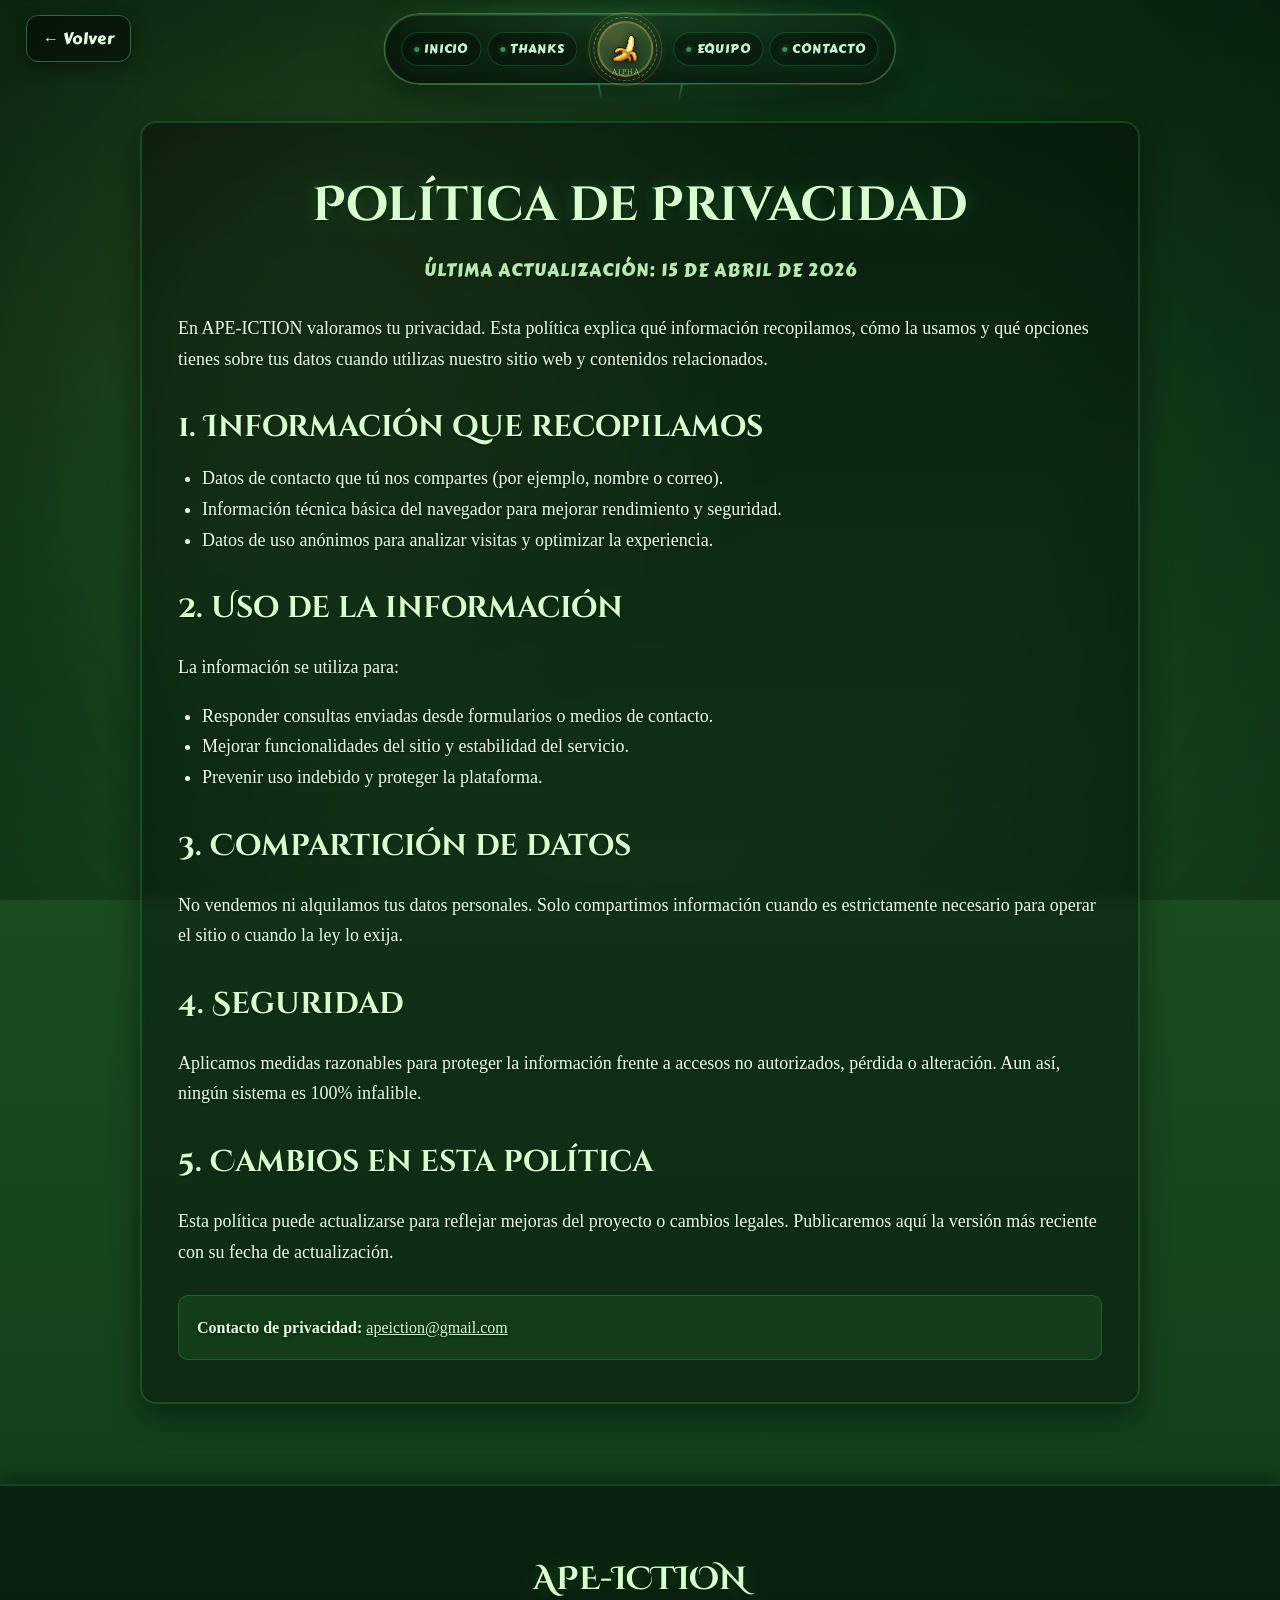
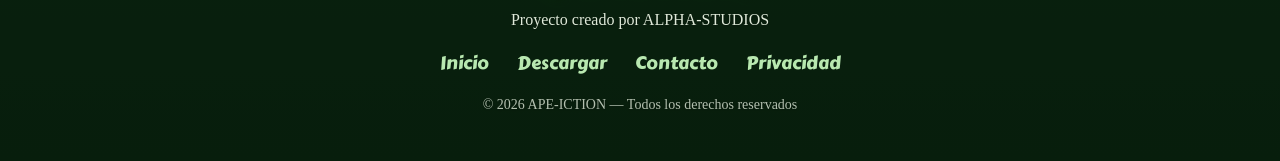
<file: Privacidad.html>
<!DOCTYPE html>
<html lang="es">
<head>
    <meta charset="UTF-8">
    <meta name="viewport" content="width=device-width, initial-scale=1.0">
    <script>(function(){var m=window.matchMedia;if(m("(hover:hover) and (pointer:fine)").matches&&!m("(prefers-reduced-motion: reduce)").matches)document.documentElement.classList.add("custom-cursor");})();</script>
    <title>APE-ICTION | Privacidad</title>
    <link href="https://fonts.googleapis.com/css2?family=Freckle+Face&display=swap" rel="stylesheet">
    <link href="https://fonts.googleapis.com/css2?family=Cinzel+Decorative:wght@700&display=swap" rel="stylesheet">
    <link href="https://fonts.googleapis.com/css2?family=Rakkas&display=swap" rel="stylesheet">
    <link href="https://fonts.googleapis.com/css2?family=Ceviche+One&display=swap" rel="stylesheet">
    <link href="https://fonts.googleapis.com/css2?family=Carter+One&display=swap" rel="stylesheet">
    <link href="https://fonts.googleapis.com/css2?family=Bangers&display=swap" rel="stylesheet">
    <link href="https://fonts.googleapis.com/css2?family=Anton&display=swap" rel="stylesheet">
    <link href="https://fonts.googleapis.com/css2?family=Luckiest+Guy&display=swap" rel="stylesheet">

    <link rel="stylesheet" href="styles.css">
    <link rel="stylesheet" href="team.css">
    <link rel="icon" type="image/png" href="Images/Banana_Peeled.png">

    <style>
        body {
            overflow: auto;
            min-height: 100vh;
        }

        .privacy-wrapper {
            max-width: 1000px;
            margin: 96px auto 0;
            padding: 0 20px;
        }

        .privacy-panel {
            background: rgba(0, 0, 0, 0.35);
            border: 2px solid rgba(80, 255, 120, 0.18);
            border-radius: 16px;
            box-shadow: 0 12px 30px rgba(0, 0, 0, 0.45);
            backdrop-filter: blur(6px);
            padding: 42px 36px;
            color: #e9ffe4;
            font-family: 'Cinzel', serif;
            line-height: 1.7;
            text-shadow: 0 1px 3px rgba(0, 0, 0, 0.45);
        }

        .privacy-title {
            margin: 0 0 8px;
            text-align: center;
            font-family: 'Cinzel Decorative', serif;
            font-size: 48px;
            color: #d9ffd0;
            text-shadow: 0 3px 6px rgba(0, 0, 0, 0.55), 0 0 14px rgba(80, 255, 120, 0.25);
        }

        .privacy-updated {
            margin: 0 0 28px;
            text-align: center;
            font-family: 'Carter One', cursive;
            color: #b8e8b0;
            font-size: 16px;
            letter-spacing: 1px;
        }

        .privacy-panel h2 {
            font-family: 'Cinzel Decorative', serif;
            color: #d9ffd0;
            font-size: 30px;
            margin: 28px 0 10px;
        }

        .privacy-panel p,
        .privacy-panel li {
            font-size: 18px;
        }

        .privacy-panel ul {
            margin: 0;
            padding-left: 24px;
        }

        .privacy-contact {
            margin-top: 28px;
            padding: 18px;
            background: rgba(80, 255, 120, 0.08);
            border: 1px solid rgba(80, 255, 120, 0.2);
            border-radius: 10px;
        }

        .privacy-contact a {
            color: #d9ffd0;
        }

        @media (max-width: 768px) {
            .privacy-wrapper {
                margin-top: 130px;
            }

            .privacy-panel {
                padding: 28px 22px;
            }

            .privacy-title {
                font-size: 34px;
            }

            .privacy-panel h2 {
                font-size: 24px;
            }

            .privacy-panel p,
            .privacy-panel li {
                font-size: 16px;
            }
        }
    </style>
</head>
<body>
    <a class="back-btn" href="index.html" aria-label="Volver a inicio">← Volver</a>

    <header id="Main-Navbar" class="jungle-nav visible" aria-label="Navegación principal">
        <div class="jungle-nav-mist" aria-hidden="true"></div>
        <div class="jungle-nav-body">
            <nav class="jungle-nav-branch jungle-nav-branch--left" aria-label="Secciones izquierda">
                <a class="jungle-nav-leaf" href="index.html" data-nav="inicio"><span class="jungle-nav-leaf-dot"></span>Inicio</a>
                <a class="jungle-nav-leaf" href="SpecialThanks.html" data-nav="thanks"><span class="jungle-nav-leaf-dot"></span>Thanks</a>
            </nav>
            <a class="jungle-nav-totem" href="index.html" aria-label="Alpha Studios — Inicio">
                <span class="jungle-nav-totem-ring" aria-hidden="true"></span>
                <span class="jungle-nav-totem-ring jungle-nav-totem-ring--slow" aria-hidden="true"></span>
                <img src="Images/Banana_Peeled.png" alt="">
                <span class="jungle-nav-totem-label">ALPHA</span>
            </a>
            <nav class="jungle-nav-branch jungle-nav-branch--right" aria-label="Secciones derecha">
                <a class="jungle-nav-leaf" href="Equipo.html" data-nav="equipo"><span class="jungle-nav-leaf-dot"></span>Equipo</a>
                <a class="jungle-nav-leaf" href="Contacto.html" data-nav="contacto"><span class="jungle-nav-leaf-dot"></span>Contacto</a>
            </nav>
        </div>
        <span class="jungle-nav-vine jungle-nav-vine--left" aria-hidden="true"></span>
        <span class="jungle-nav-vine jungle-nav-vine--right" aria-hidden="true"></span>
    </header>

    <main class="privacy-wrapper">
        <section class="privacy-panel">
            <h1 class="privacy-title">Política de Privacidad</h1>
            <p class="privacy-updated">ÚLTIMA ACTUALIZACIÓN: 15 DE ABRIL DE 2026</p>

            <p>
                En APE-ICTION valoramos tu privacidad. Esta política explica qué información
                recopilamos, cómo la usamos y qué opciones tienes sobre tus datos cuando utilizas
                nuestro sitio web y contenidos relacionados.
            </p>

            <h2>1. Información que recopilamos</h2>
            <ul>
                <li>Datos de contacto que tú nos compartes (por ejemplo, nombre o correo).</li>
                <li>Información técnica básica del navegador para mejorar rendimiento y seguridad.</li>
                <li>Datos de uso anónimos para analizar visitas y optimizar la experiencia.</li>
            </ul>

            <h2>2. Uso de la información</h2>
            <p>La información se utiliza para:</p>
            <ul>
                <li>Responder consultas enviadas desde formularios o medios de contacto.</li>
                <li>Mejorar funcionalidades del sitio y estabilidad del servicio.</li>
                <li>Prevenir uso indebido y proteger la plataforma.</li>
            </ul>

            <h2>3. Compartición de datos</h2>
            <p>
                No vendemos ni alquilamos tus datos personales. Solo compartimos información cuando
                es estrictamente necesario para operar el sitio o cuando la ley lo exija.
            </p>

            <h2>4. Seguridad</h2>
            <p>
                Aplicamos medidas razonables para proteger la información frente a accesos no
                autorizados, pérdida o alteración. Aun así, ningún sistema es 100% infalible.
            </p>

            <h2>5. Cambios en esta política</h2>
            <p>
                Esta política puede actualizarse para reflejar mejoras del proyecto o cambios
                legales. Publicaremos aquí la versión más reciente con su fecha de actualización.
            </p>

            <div class="privacy-contact">
                <strong>Contacto de privacidad:</strong>
                <a href="mailto:apeiction@gmail.com">apeiction@gmail.com</a>
            </div>
        </section>
    </main>

    <footer id="Main-Footer">
        <div class="footer-content">
            <h3>APE-ICTION</h3>
            <p>Proyecto creado por ALPHA-STUDIOS</p>

            <div class="footer-links">
                <a href="index.html">Inicio</a>
                <a href="Download.html">Descargar</a>
                <a href="Contacto.html">Contacto</a>
                <a href="Privacidad.html">Privacidad</a>
            </div>

            <p class="footer-copy">© 2026 APE-ICTION — Todos los derechos reservados</p>
        </div>
    </footer>

    <script src="scripts.js"></script>
</body>
</html>
</file>
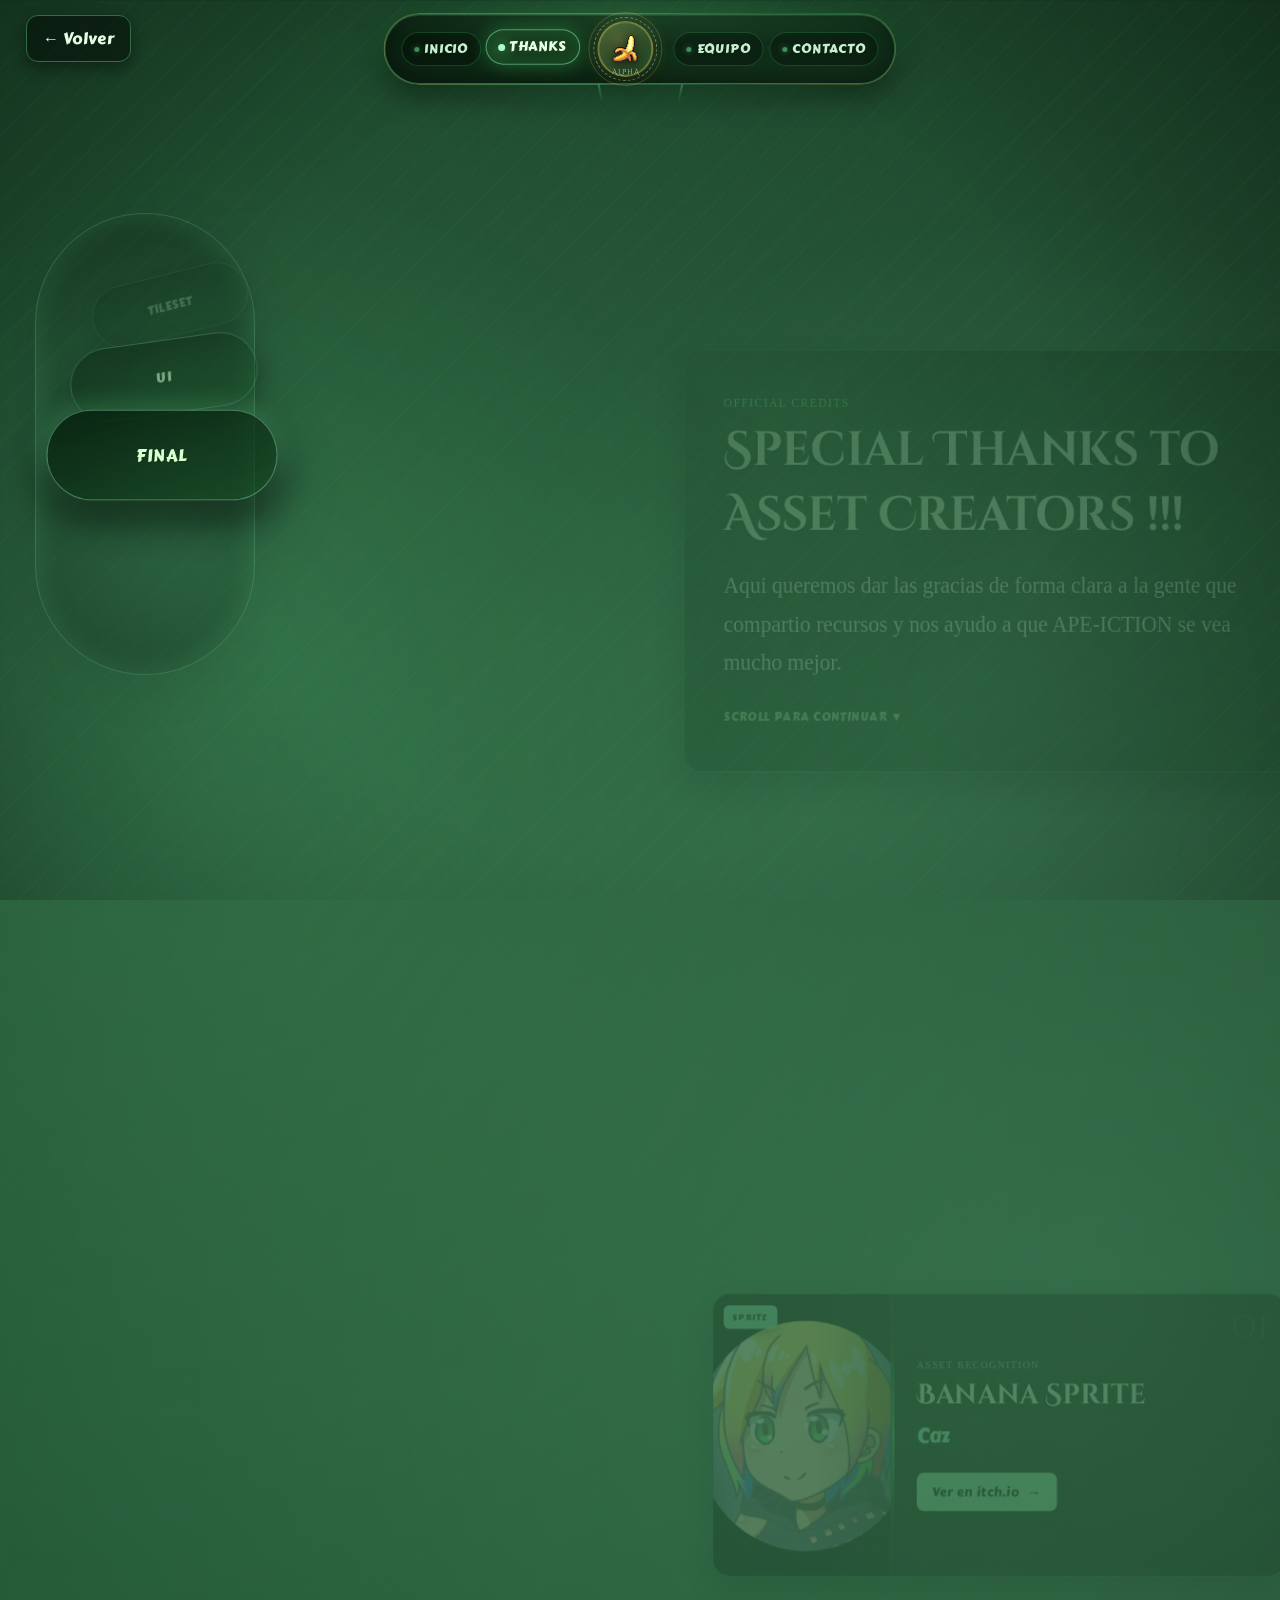
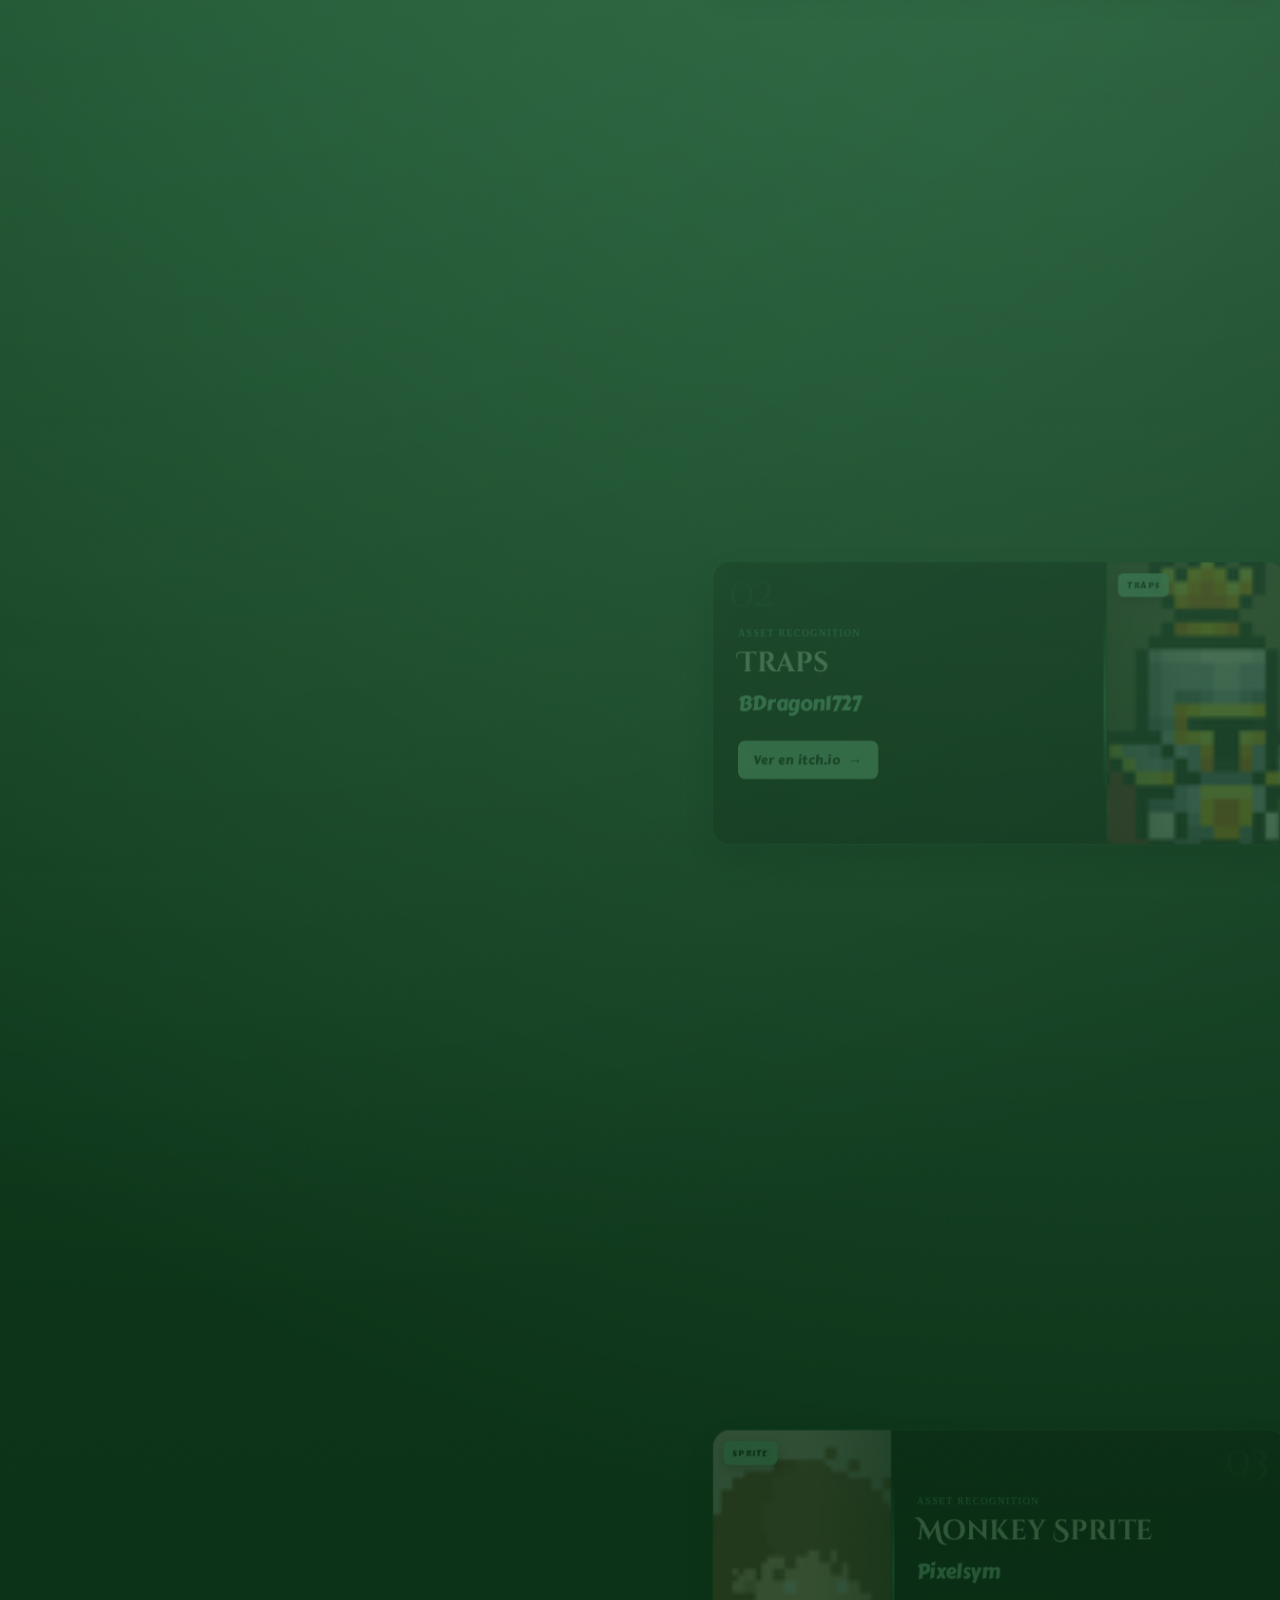
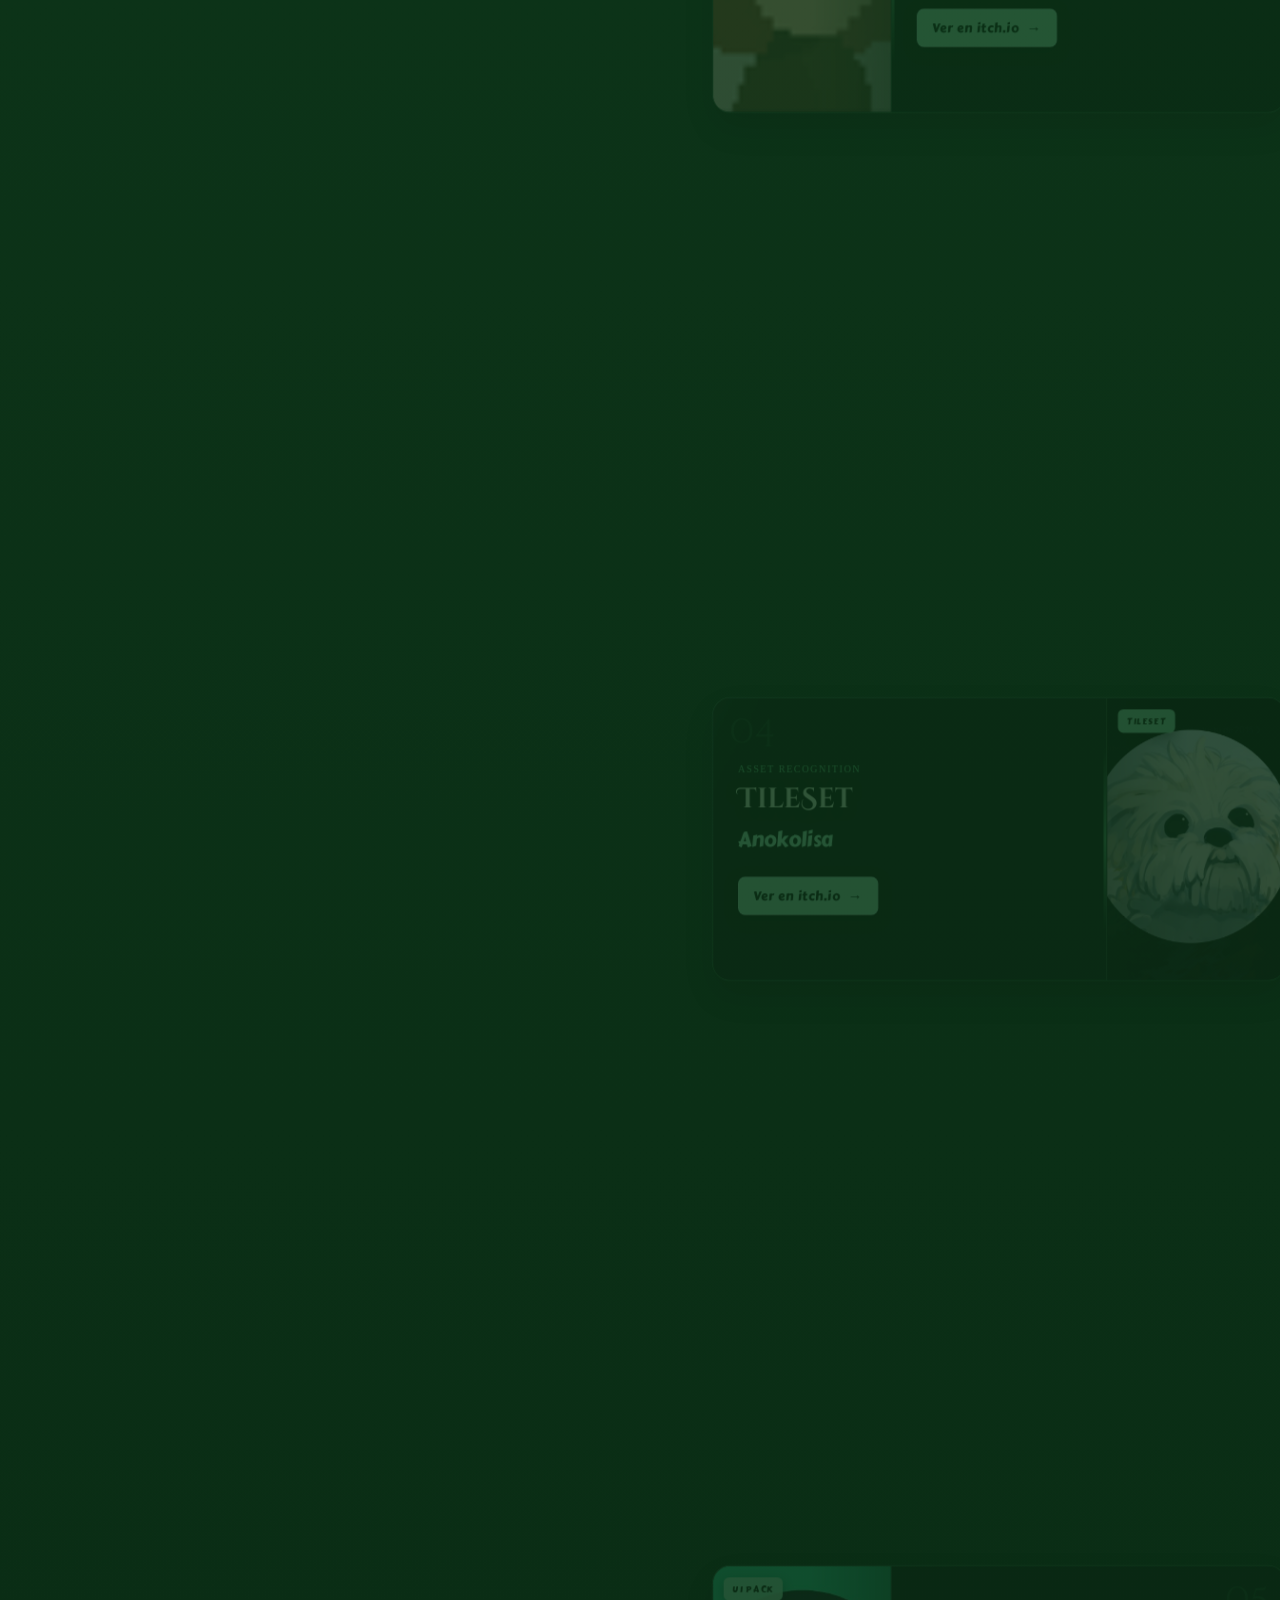
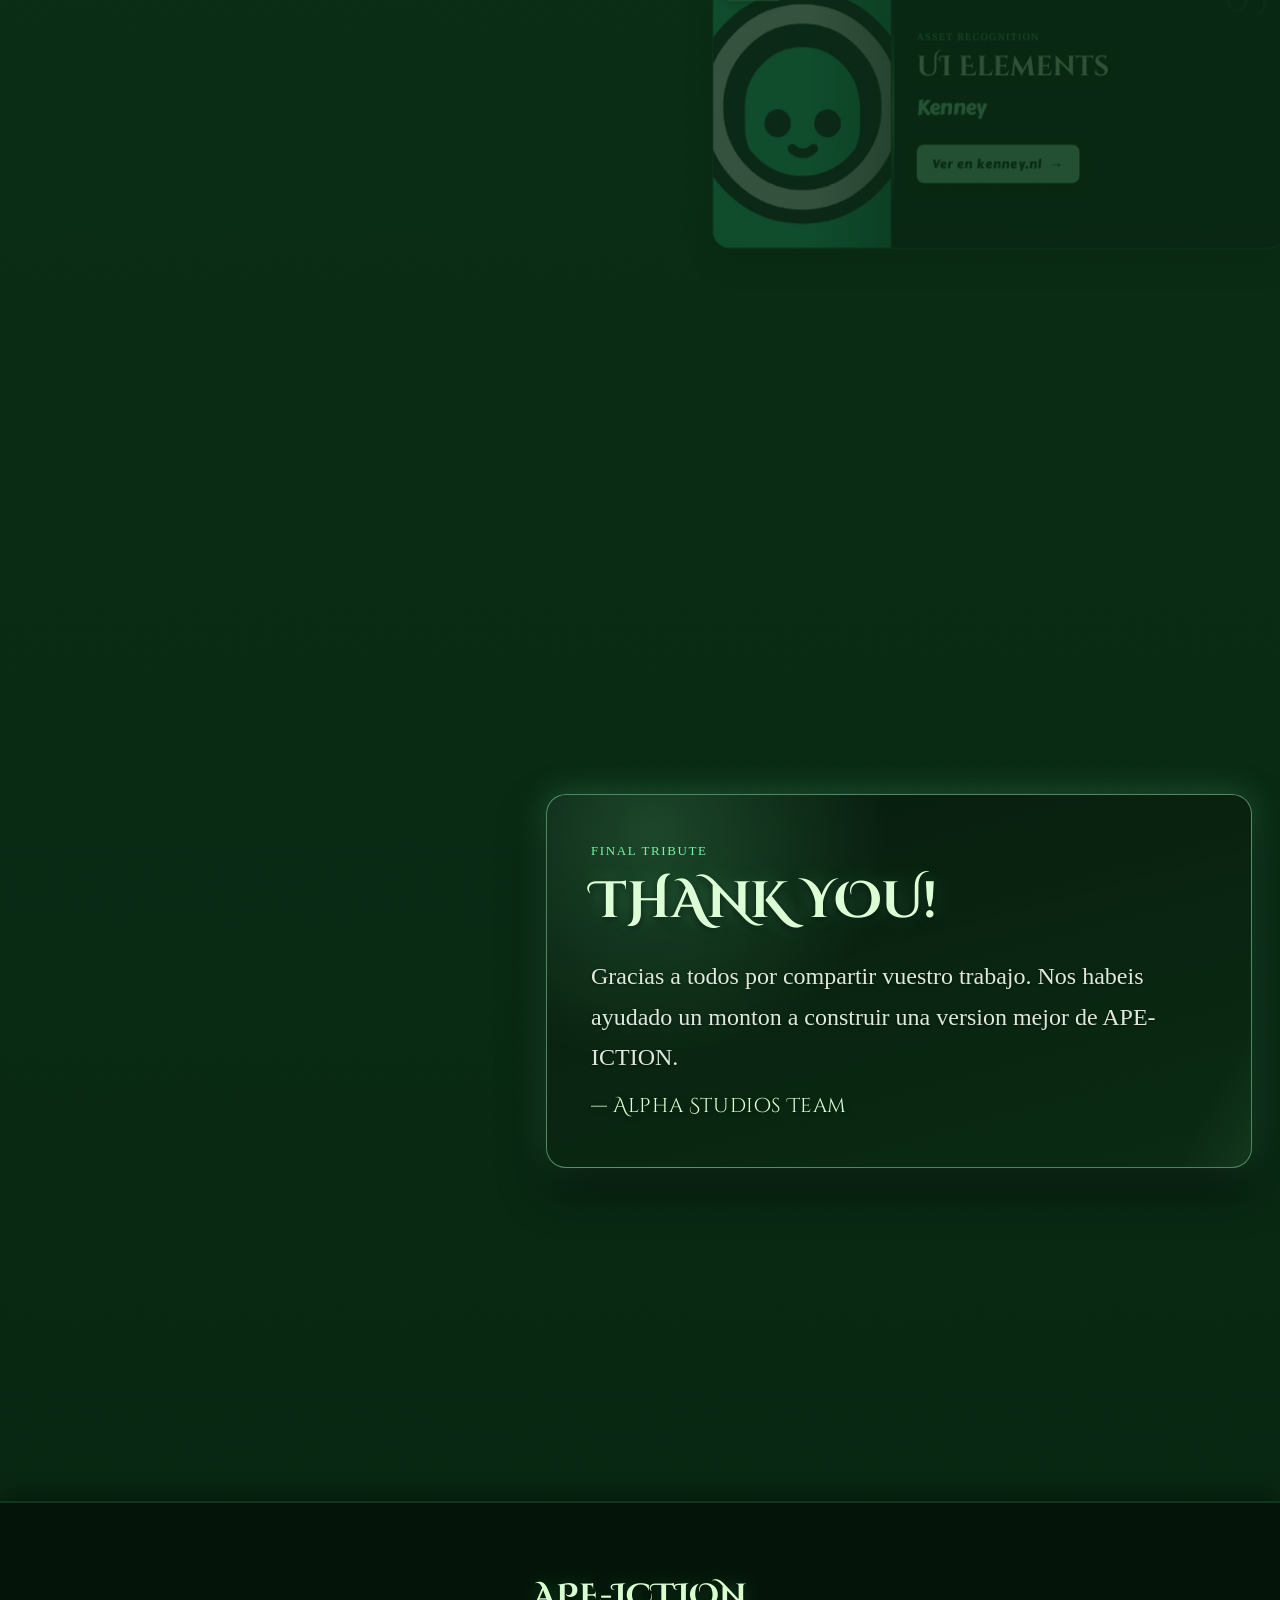
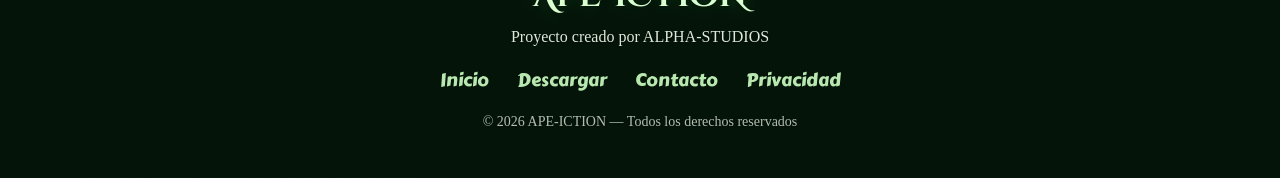
<file: SpecialThanks.html>
<!DOCTYPE html>
<html lang="es">
<head>
    <meta charset="UTF-8">
    <meta name="viewport" content="width=device-width, initial-scale=1.0">
    <script>(function(){var m=window.matchMedia;if(m("(hover:hover) and (pointer:fine)").matches&&!m("(prefers-reduced-motion: reduce)").matches)document.documentElement.classList.add("custom-cursor");})();</script>
    <title>APE-ICTION | Special Thanks</title>
    <link href="https://fonts.googleapis.com/css2?family=Freckle+Face&display=swap" rel="stylesheet">
    <link href="https://fonts.googleapis.com/css2?family=Cinzel+Decorative:wght@700&display=swap" rel="stylesheet">
    <link href="https://fonts.googleapis.com/css2?family=Rakkas&display=swap" rel="stylesheet">
    <link href="https://fonts.googleapis.com/css2?family=Ceviche+One&display=swap" rel="stylesheet">
    <link href="https://fonts.googleapis.com/css2?family=Carter+One&display=swap" rel="stylesheet">
    <link href="https://fonts.googleapis.com/css2?family=Bangers&display=swap" rel="stylesheet">
    <link href="https://fonts.googleapis.com/css2?family=Anton&display=swap" rel="stylesheet">
    <link href="https://fonts.googleapis.com/css2?family=Luckiest+Guy&display=swap" rel="stylesheet">

    <link rel="stylesheet" href="styles.css">
    <link rel="icon" type="image/png" href="Images/Banana_Peeled.png">

    <style>
        :root {
            --creator-rgb: 120, 255, 170;
            --creator-strong-rgb: 150, 255, 190;
        }

        body {
            overflow-y: auto;
            min-height: 100vh;
            background:
                radial-gradient(circle at 16% 12%, rgba(var(--creator-rgb), 0.25), transparent 36%),
                radial-gradient(circle at 86% 20%, rgba(var(--creator-strong-rgb), 0.22), transparent 34%),
                linear-gradient(180deg, #061d0d, #0d3519 40%, #082712 100%);
            transition: background 0.9s ease;
        }

        body::before {
            content: "";
            position: fixed;
            inset: 0;
            pointer-events: none;
            z-index: -1;
            background:
                radial-gradient(circle at 20% 70%, rgba(var(--creator-rgb), 0.16), transparent 40%),
                radial-gradient(circle at 78% 78%, rgba(var(--creator-strong-rgb), 0.14), transparent 42%),
                radial-gradient(circle at center, transparent 52%, rgba(0, 0, 0, 0.46) 100%);
            transition: background 0.9s ease;
            animation: thanksBackgroundDrift 18s ease-in-out infinite alternate;
        }

        body::after {
            content: "";
            position: fixed;
            inset: 0;
            pointer-events: none;
            z-index: -1;
            background:
                repeating-linear-gradient(
                    135deg,
                    rgba(var(--creator-rgb), 0.045) 0,
                    rgba(var(--creator-rgb), 0.045) 2px,
                    transparent 2px,
                    transparent 24px
                );
            opacity: 0.35;
            transition: background 0.9s ease;
        }

        .thanks-journey {
            margin-top: 96px;
            scroll-snap-type: y mandatory;
            position: relative;
            max-width: 1250px;
            margin-left: auto;
            margin-right: auto;
            padding-left: 500px;
        }

        .thanks-stage {
            min-height: calc(100vh - 88px);
            scroll-snap-align: start;
            display: flex;
            align-items: center;
            justify-content: center;
            padding: 34px 28px;
        }

        .thanks-stage:has(.thanks-panel--creator) {
            padding: 28px 20px;
        }

        .fan-wrap {
            display: flex;
            justify-content: center;
            perspective: 1200px;
            position: sticky;
            top: 120px;
            align-self: flex-start;
            height: 72vh;
            align-items: center;
            filter: drop-shadow(0 12px 24px rgba(0, 0, 0, 0.4));
        }

        .fan-persistent {
            position: fixed;
            left: max(14px, calc((100vw - 1250px) / 2 + 20px));
            top: 120px;
            width: 220px;
            z-index: 2;
            pointer-events: none;
        }

        .fan-core {
            position: relative;
            width: 220px;
            height: 460px;
            border-radius: 999px;
            border: 1px solid rgba(var(--creator-strong-rgb), 0.2);
            background: radial-gradient(circle at center, rgba(var(--creator-rgb), 0.1), rgba(0, 0, 0, 0.2));
            box-shadow: inset 0 0 30px rgba(var(--creator-rgb), 0.12);
        }

        .fan-card {
            position: absolute;
            left: 50%;
            top: 50%;
            width: 180px;
            height: 62px;
            margin-left: -90px;
            margin-top: -31px;
            border-radius: 999px;
            border: 1px solid rgba(var(--creator-strong-rgb), 0.35);
            background: linear-gradient(160deg, rgba(8, 34, 16, 0.9), rgba(22, 72, 34, 0.65));
            box-shadow: 0 10px 26px rgba(0, 0, 0, 0.45);
            transform-origin: center center;
            transition: transform 0.72s cubic-bezier(0.16, 1, 0.3, 1), opacity 0.45s ease, filter 0.45s ease, box-shadow 0.45s ease;
            display: grid;
            place-items: center;
            padding: 10px 16px;
            text-align: center;
            font-family: 'Carter One', cursive;
            color: #d9ffd0;
            font-size: 16px;
            letter-spacing: 0.8px;
        }

        .fan-card[data-pos="-2"] { transform: translateY(-150px) translateX(8px) rotate(-14deg) scale(0.74); opacity: 0.2; filter: blur(1px); }
        .fan-card[data-pos="-1"] { transform: translateY(-78px) translateX(2px) rotate(-8deg) scale(0.88); opacity: 0.52; filter: blur(0.3px); }
        .fan-card[data-pos="0"]  { transform: translateY(0) translateX(0) rotate(0deg) scale(1.08); opacity: 1; filter: blur(0); box-shadow: 0 16px 34px rgba(0,0,0,0.58), 0 0 26px rgba(var(--creator-rgb),0.34); animation: fanCenterPulse 2.6s ease-in-out infinite; }
        .fan-card[data-pos="1"]  { transform: translateY(78px) translateX(2px) rotate(8deg) scale(0.88); opacity: 0.52; filter: blur(0.3px); }
        .fan-card[data-pos="2"]  { transform: translateY(150px) translateX(8px) rotate(14deg) scale(0.74); opacity: 0.2; filter: blur(1px); }
        .fan-card[data-pos="far"] { transform: translateY(0) scale(0.5); opacity: 0; filter: blur(3px); }

        .thanks-panel {
            position: relative;
            border-radius: 20px;
            padding: 48px 44px;
            background:
                radial-gradient(circle at 15% 10%, rgba(var(--creator-rgb), 0.18), transparent 34%),
                linear-gradient(165deg, rgba(8, 28, 14, 0.92), rgba(12, 44, 20, 0.78));
            border: 1px solid rgba(var(--creator-strong-rgb), 0.24);
            box-shadow: 0 16px 36px rgba(0, 0, 0, 0.5);
            overflow: hidden;
            transform: translateX(100px) rotateY(-18deg) scale(0.94);
            opacity: 0.18;
            transition: transform 1.05s cubic-bezier(0.16, 1, 0.3, 1), opacity 1.05s ease, box-shadow 0.7s ease, border-color 0.45s ease;
            max-width: 920px;
            margin-left: 18px;
        }

        .thanks-panel--creator {
            padding: 0;
            max-width: 640px;
            width: 100%;
            overflow: hidden;
        }

        .thanks-stage.active .thanks-panel--creator {
            box-shadow: 0 20px 44px rgba(0, 0, 0, 0.58), 0 0 34px rgba(var(--creator-rgb), 0.22);
        }

        .thanks-panel > *:first-child {
            margin-top: 0;
        }

        .thanks-panel > *:last-child {
            margin-bottom: 0;
        }

        .thanks-stage.active .thanks-panel {
            transform: translateX(0) rotateY(0deg) scale(1);
            opacity: 1;
            border-color: rgba(var(--creator-strong-rgb), 0.45);
            box-shadow: 0 20px 44px rgba(0, 0, 0, 0.58), 0 0 34px rgba(var(--creator-rgb), 0.25);
        }

        .thanks-panel::before {
            content: "";
            position: absolute;
            inset: -120% -40%;
            background: linear-gradient(110deg, transparent 40%, rgba(165, 255, 195, 0.15) 51%, transparent 63%);
            transform: translateX(-48%) rotate(8deg);
            transition: transform 1s ease;
            pointer-events: none;
        }

        .thanks-stage.active .thanks-panel::before {
            transform: translateX(44%) rotate(8deg);
        }

        .thanks-kind {
            margin: 0 0 8px;
            color: rgba(var(--creator-rgb), 0.95);
            font-family: 'Cinzel', serif;
            letter-spacing: 1.6px;
            font-size: 13px;
            text-transform: uppercase;
        }

        .thanks-title {
            margin: 4px 0 0;
            font-family: 'Cinzel Decorative', serif;
            font-size: clamp(34px, 4vw, 56px);
            color: #dcffd5;
            text-shadow: 0 3px 10px rgba(0, 0, 0, 0.6), 0 0 18px rgba(var(--creator-rgb), 0.26);
        }

        .thanks-creator {
            margin: 14px 0 0;
            font-family: 'Carter One', cursive;
            color: rgba(var(--creator-strong-rgb), 0.92);
            font-size: 25px;
        }

        .thanks-text {
            margin: 20px 0 0;
            color: #dfe9d9;
            font-family: 'Cinzel', serif;
            font-size: 22px;
            line-height: 1.7;
            text-shadow: 0 1px 3px rgba(0, 0, 0, 0.45);
        }

        .thanks-link {
            margin-top: 16px;
            display: inline-block;
            color: #d7ffd1;
            text-decoration: none;
            font-family: 'Carter One', cursive;
            font-size: 18px;
            letter-spacing: 0.6px;
            border-bottom: 1px solid rgba(var(--creator-strong-rgb), 0.45);
            transition: color 0.25s ease, border-color 0.25s ease, transform 0.25s ease;
        }

        .thanks-link:hover {
            color: #ffffff;
            border-bottom-color: rgba(255, 255, 255, 0.8);
            transform: translateX(4px);
        }

        /* ——— Tarjetas creador: split moderno (1080p-friendly) ——— */
        .creator-card {
            width: 100%;
        }

        .creator-card-inner {
            display: grid;
            grid-template-columns: 200px 1fr;
            min-height: 300px;
            max-height: 340px;
            background: #07160c;
        }

        .thanks-stage[data-index="2"] .creator-card-inner,
        .thanks-stage[data-index="4"] .creator-card-inner {
            grid-template-columns: 1fr 200px;
        }

        .thanks-stage[data-index="2"] .creator-card-media,
        .thanks-stage[data-index="4"] .creator-card-media {
            order: 2;
        }

        .thanks-stage[data-index="2"] .creator-card-body,
        .thanks-stage[data-index="4"] .creator-card-body {
            order: 1;
        }

        .creator-card-media {
            position: relative;
            overflow: hidden;
            border-right: 1px solid rgba(var(--creator-strong-rgb), 0.2);
        }

        .thanks-stage[data-index="2"] .creator-card-media,
        .thanks-stage[data-index="4"] .creator-card-media {
            border-right: none;
            border-left: 1px solid rgba(var(--creator-strong-rgb), 0.2);
        }

        .creator-card-media::after {
            content: "";
            position: absolute;
            inset: 0;
            background: linear-gradient(90deg, transparent 55%, rgba(7, 22, 12, 0.35) 100%);
            pointer-events: none;
        }

        .thanks-stage[data-index="2"] .creator-card-media::after,
        .thanks-stage[data-index="4"] .creator-card-media::after {
            background: linear-gradient(270deg, transparent 55%, rgba(7, 22, 12, 0.35) 100%);
        }

        .creator-photo {
            width: 100%;
            height: 100%;
            min-height: 300px;
            object-fit: cover;
            object-position: center 18%;
            display: block;
            transition: transform 0.7s cubic-bezier(0.16, 1, 0.3, 1), filter 0.5s ease;
            filter: saturate(1.05);
        }

        .thanks-stage.active .creator-photo {
            transform: scale(1.02);
        }

        .creator-card:hover .creator-photo {
            transform: scale(1.05);
            filter: saturate(1.12);
        }

        .creator-card-badge {
            position: absolute;
            top: 12px;
            left: 12px;
            z-index: 2;
            padding: 5px 10px;
            border-radius: 6px;
            font-family: 'Carter One', cursive;
            font-size: 10px;
            letter-spacing: 0.1em;
            text-transform: uppercase;
            color: #0a1f0e;
            background: rgba(var(--creator-strong-rgb), 0.9);
            box-shadow: 0 4px 12px rgba(0, 0, 0, 0.35);
        }

        .creator-card-body {
            padding: 28px 32px 28px 28px;
            display: flex;
            flex-direction: column;
            justify-content: center;
            gap: 6px;
            position: relative;
        }

        .creator-card-body::before {
            content: "";
            position: absolute;
            left: 0;
            top: 18%;
            bottom: 18%;
            width: 3px;
            border-radius: 3px;
            background: linear-gradient(180deg, transparent, rgba(var(--creator-rgb), 0.8), transparent);
            opacity: 0.7;
        }

        .thanks-stage[data-index="2"] .creator-card-body::before,
        .thanks-stage[data-index="4"] .creator-card-body::before {
            left: auto;
            right: 0;
        }

        .creator-card-body .thanks-kind {
            margin: 0;
            font-size: 11px;
            letter-spacing: 0.14em;
            opacity: 0.85;
        }

        .creator-card-body .thanks-title {
            margin: 4px 0 0;
            font-size: 30px;
            line-height: 1.1;
            text-shadow: 0 2px 10px rgba(0, 0, 0, 0.5);
        }

        .creator-card-body .thanks-creator {
            margin: 4px 0 0;
            font-size: 22px;
            color: rgba(var(--creator-strong-rgb), 1);
        }

        .creator-card-index {
            position: absolute;
            top: 14px;
            right: 18px;
            font-family: 'Cinzel Decorative', serif;
            font-size: 42px;
            line-height: 1;
            color: rgba(var(--creator-rgb), 0.12);
            pointer-events: none;
            user-select: none;
        }

        .thanks-stage[data-index="2"] .creator-card-index,
        .thanks-stage[data-index="4"] .creator-card-index {
            right: auto;
            left: 18px;
        }

        .creator-card-cta {
            margin-top: 16px;
            align-self: flex-start;
            display: inline-flex;
            align-items: center;
            gap: 8px;
            padding: 9px 16px;
            border-radius: 8px;
            text-decoration: none;
            font-family: 'Carter One', cursive;
            font-size: 14px;
            letter-spacing: 0.05em;
            color: #0a1f0e;
            background: rgba(var(--creator-strong-rgb), 0.95);
            border: 1px solid rgba(255, 255, 255, 0.2);
            box-shadow: 0 4px 14px rgba(0, 0, 0, 0.35);
            transition: transform 0.22s ease, box-shadow 0.22s ease, background 0.22s ease;
        }

        .creator-card-cta:hover {
            color: #061408;
            transform: translateX(4px);
            box-shadow: 0 6px 18px rgba(0, 0, 0, 0.45), 0 0 16px rgba(var(--creator-rgb), 0.25);
        }

        .creator-card-cta-arrow {
            font-size: 16px;
            line-height: 1;
            transition: transform 0.22s ease;
        }

        .creator-card-cta:hover .creator-card-cta-arrow {
            transform: translateX(3px);
        }

        /* Ocultar títulos duplicados fuera de la tarjeta */
        .thanks-panel--creator > .thanks-kind,
        .thanks-panel--creator > .thanks-title,
        .thanks-panel--creator > .thanks-creator {
            display: none;
        }

        .thanks-edit-note {
            margin-top: 18px;
            padding-top: 12px;
            border-top: 1px dashed rgba(var(--creator-strong-rgb), 0.22);
            font-family: 'Cinzel', serif;
            font-size: 14px;
            color: #b7dbb2;
        }

        .thanks-signature {
            margin-top: 14px;
            font-family: 'Cinzel Decorative', serif;
            font-size: 20px;
            color: #d9ffd3;
            letter-spacing: 0.6px;
            text-shadow: 0 2px 6px rgba(0,0,0,0.45);
        }

        .thanks-intro .thanks-text,
        .thanks-final .thanks-text {
            font-size: 24px;
        }

        .thanks-scroll-hint {
            margin-top: 28px;
            font-family: 'Carter One', cursive;
            color: #b9ecb3;
            font-size: 13px;
            letter-spacing: 1px;
            opacity: 0.9;
        }

        .thanks-scroll-hint span {
            display: inline-block;
            animation: hintBounce 1.6s ease-in-out infinite;
        }

        @keyframes hintBounce {
            0%, 100% { transform: translateY(0); }
            50% { transform: translateY(5px); }
        }

        @keyframes fanCenterPulse {
            0%, 100% {
                box-shadow: 0 16px 34px rgba(0,0,0,0.58), 0 0 24px rgba(var(--creator-rgb),0.32);
            }
            50% {
                box-shadow: 0 18px 38px rgba(0,0,0,0.6), 0 0 32px rgba(var(--creator-strong-rgb),0.4);
            }
        }

        @keyframes thanksBackgroundDrift {
            0% {
                transform: scale(1) translateY(0);
            }
            100% {
                transform: scale(1.03) translateY(-10px);
            }
        }

        @media (prefers-reduced-motion: reduce) {
            .thanks-stage.active .creator-photo,
            .creator-card:hover .creator-photo {
                transform: none !important;
            }
        }

        @media (max-width: 900px) {
            .thanks-journey {
                margin-top: 126px;
                padding-left: 0;
            }

            .thanks-stage {
                gap: 14px;
                min-height: calc(100vh - 126px);
                padding: 18px 16px;
            }

            .fan-persistent {
                position: static;
                width: auto;
                margin: 0 16px 8px;
            }

            .fan-core {
                height: 120px;
                width: min(92vw, 340px);
                border-radius: 12px;
            }

            .fan-card {
                font-size: 14px;
                width: 150px;
                margin-left: -75px;
            }

            .fan-card[data-pos="-2"] { transform: translateX(-95px) rotate(-10deg) scale(0.75); }
            .fan-card[data-pos="-1"] { transform: translateX(-48px) rotate(-6deg) scale(0.88); }
            .fan-card[data-pos="0"]  { transform: translateX(0) rotate(0deg) scale(1); }
            .fan-card[data-pos="1"]  { transform: translateX(48px) rotate(6deg) scale(0.88); }
            .fan-card[data-pos="2"]  { transform: translateX(95px) rotate(10deg) scale(0.75); }

            .thanks-panel {
                padding: 30px 22px;
                margin-left: 0;
            }

            .thanks-panel--creator {
                max-width: 100%;
            }

            .creator-card-inner,
            .thanks-stage[data-index="2"] .creator-card-inner,
            .thanks-stage[data-index="4"] .creator-card-inner {
                grid-template-columns: 1fr;
                min-height: auto;
                max-height: none;
            }

            .creator-card-media,
            .thanks-stage[data-index="2"] .creator-card-media,
            .thanks-stage[data-index="4"] .creator-card-media {
                order: 0;
                border-right: none;
                border-left: none;
                border-bottom: 1px solid rgba(var(--creator-strong-rgb), 0.2);
            }

            .creator-card-body,
            .thanks-stage[data-index="2"] .creator-card-body,
            .thanks-stage[data-index="4"] .creator-card-body {
                order: 0;
                padding: 22px 20px 24px;
            }

            .creator-photo {
                min-height: 200px;
                max-height: 220px;
            }

            .creator-card-body .thanks-title {
                font-size: 26px;
            }

            .creator-card-index {
                font-size: 32px;
            }

            .thanks-title {
                font-size: clamp(28px, 8vw, 42px);
            }

            .thanks-text {
                font-size: 19px;
            }
        }
    </style>
</head>
<body>
    <a class="back-btn" href="index.html" aria-label="Volver a inicio">← Volver</a>

    <header id="Main-Navbar" class="jungle-nav visible" aria-label="Navegación principal">
        <div class="jungle-nav-mist" aria-hidden="true"></div>
        <div class="jungle-nav-body">
            <nav class="jungle-nav-branch jungle-nav-branch--left" aria-label="Secciones izquierda">
                <a class="jungle-nav-leaf" href="index.html" data-nav="inicio"><span class="jungle-nav-leaf-dot"></span>Inicio</a>
                <a class="jungle-nav-leaf is-active" href="SpecialThanks.html" data-nav="thanks" aria-current="page"><span class="jungle-nav-leaf-dot"></span>Thanks</a>
            </nav>
            <a class="jungle-nav-totem" href="index.html" aria-label="Alpha Studios — Inicio">
                <span class="jungle-nav-totem-ring" aria-hidden="true"></span>
                <span class="jungle-nav-totem-ring jungle-nav-totem-ring--slow" aria-hidden="true"></span>
                <img src="Images/Banana_Peeled.png" alt="">
                <span class="jungle-nav-totem-label">ALPHA</span>
            </a>
            <nav class="jungle-nav-branch jungle-nav-branch--right" aria-label="Secciones derecha">
                <a class="jungle-nav-leaf" href="Equipo.html" data-nav="equipo"><span class="jungle-nav-leaf-dot"></span>Equipo</a>
                <a class="jungle-nav-leaf" href="Contacto.html" data-nav="contacto"><span class="jungle-nav-leaf-dot"></span>Contacto</a>
            </nav>
        </div>
        <span class="jungle-nav-vine jungle-nav-vine--left" aria-hidden="true"></span>
        <span class="jungle-nav-vine jungle-nav-vine--right" aria-hidden="true"></span>
    </header>

    <main class="thanks-journey">
        <aside class="fan-wrap fan-persistent" aria-hidden="true">
            <div class="fan-core">
                <div class="fan-card" data-fan-card>INTRO</div>
                <div class="fan-card" data-fan-card>BANANA</div>
                <div class="fan-card" data-fan-card>TRAPS</div>
                <div class="fan-card" data-fan-card>MONKEY</div>
                <div class="fan-card" data-fan-card>TILESET</div>
                <div class="fan-card" data-fan-card>UI</div>
                <div class="fan-card" data-fan-card>FINAL</div>
            </div>
        </aside>

        <section class="thanks-stage thanks-intro active" data-thanks-stage data-index="0" data-theme="intro">
            <article class="thanks-panel">
                <p class="thanks-kind">Official Credits</p>
                <h1 class="thanks-title">Special Thanks to Asset Creators !!!</h1>
                <p class="thanks-text">Aqui queremos dar las gracias de forma clara a la gente que compartio recursos y nos ayudo a que APE-ICTION se vea mucho mejor.</p>
                <p class="thanks-scroll-hint">SCROLL PARA CONTINUAR <span>▼</span></p>
            </article>
        </section>

        <section class="thanks-stage" data-thanks-stage data-index="1" data-theme="banana">
            <article class="thanks-panel thanks-panel--creator">
                <p class="thanks-kind">Asset Recognition</p>
                <h2 class="thanks-title">Banana Sprite</h2>
                <p class="thanks-creator">Caz</p>
                <div class="creator-card">
                    <div class="creator-card-inner">
                        <div class="creator-card-media">
                            <img class="creator-photo" src="Images/PFP's/caz_profile.png" alt="Caz — Banana Sprite" loading="lazy" decoding="async">
                            <span class="creator-card-badge">Sprite</span>
                        </div>
                        <div class="creator-card-body">
                            <span class="creator-card-index" aria-hidden="true">01</span>
                            <p class="thanks-kind">Asset Recognition</p>
                            <h2 class="thanks-title">Banana Sprite</h2>
                            <p class="thanks-creator">Caz</p>
                            <a class="creator-card-cta" href="https://itch.io" target="_blank" rel="noopener noreferrer">
                                Ver en itch.io <span class="creator-card-cta-arrow">→</span>
                            </a>
                        </div>
                    </div>
                </div>
            </article>
        </section>

        <section class="thanks-stage" data-thanks-stage data-index="2" data-theme="traps">
            <article class="thanks-panel thanks-panel--creator">
                <p class="thanks-kind">Asset Recognition</p>
                <h2 class="thanks-title">Traps</h2>
                <p class="thanks-creator">BDragon1727</p>
                <div class="creator-card">
                    <div class="creator-card-inner">
                        <div class="creator-card-media">
                            <img class="creator-photo" src="Images/PFP's/dragon.png" alt="BDragon1727 — Traps" loading="lazy" decoding="async">
                            <span class="creator-card-badge">Traps</span>
                        </div>
                        <div class="creator-card-body">
                            <span class="creator-card-index" aria-hidden="true">02</span>
                            <p class="thanks-kind">Asset Recognition</p>
                            <h2 class="thanks-title">Traps</h2>
                            <p class="thanks-creator">BDragon1727</p>
                            <a class="creator-card-cta" href="https://itch.io" target="_blank" rel="noopener noreferrer">
                                Ver en itch.io <span class="creator-card-cta-arrow">→</span>
                            </a>
                        </div>
                    </div>
                </div>
            </article>
        </section>

        <section class="thanks-stage" data-thanks-stage data-index="3" data-theme="monkey">
            <article class="thanks-panel thanks-panel--creator">
                <p class="thanks-kind">Asset Recognition</p>
                <h2 class="thanks-title">Monkey Sprite</h2>
                <p class="thanks-creator">Pixelsym</p>
                <div class="creator-card">
                    <div class="creator-card-inner">
                        <div class="creator-card-media">
                            <img class="creator-photo" src="Images/PFP's/Pyxelskym.png" alt="Pixelsym — Monkey Sprite" loading="lazy" decoding="async">
                            <span class="creator-card-badge">Sprite</span>
                        </div>
                        <div class="creator-card-body">
                            <span class="creator-card-index" aria-hidden="true">03</span>
                            <p class="thanks-kind">Asset Recognition</p>
                            <h2 class="thanks-title">Monkey Sprite</h2>
                            <p class="thanks-creator">Pixelsym</p>
                            <a class="creator-card-cta" href="https://itch.io" target="_blank" rel="noopener noreferrer">
                                Ver en itch.io <span class="creator-card-cta-arrow">→</span>
                            </a>
                        </div>
                    </div>
                </div>
            </article>
        </section>

        <section class="thanks-stage" data-thanks-stage data-index="4" data-theme="tileset">
            <article class="thanks-panel thanks-panel--creator">
                <p class="thanks-kind">Asset Recognition</p>
                <h2 class="thanks-title">TileSet</h2>
                <p class="thanks-creator">Anokolisa</p>
                <div class="creator-card">
                    <div class="creator-card-inner">
                        <div class="creator-card-media">
                            <img class="creator-photo" src="Images/PFP's/Anakolista.png" alt="Anokolisa — TileSet" loading="lazy" decoding="async">
                            <span class="creator-card-badge">Tileset</span>
                        </div>
                        <div class="creator-card-body">
                            <span class="creator-card-index" aria-hidden="true">04</span>
                            <p class="thanks-kind">Asset Recognition</p>
                            <h2 class="thanks-title">TileSet</h2>
                            <p class="thanks-creator">Anokolisa</p>
                            <a class="creator-card-cta" href="https://itch.io" target="_blank" rel="noopener noreferrer">
                                Ver en itch.io <span class="creator-card-cta-arrow">→</span>
                            </a>
                        </div>
                    </div>
                </div>
            </article>
        </section>

        <section class="thanks-stage" data-thanks-stage data-index="5" data-theme="ui">
            <article class="thanks-panel thanks-panel--creator">
                <p class="thanks-kind">Asset Recognition</p>
                <h2 class="thanks-title">UI Elements</h2>
                <p class="thanks-creator">Kenney</p>
                <div class="creator-card">
                    <div class="creator-card-inner">
                        <div class="creator-card-media">
                            <img class="creator-photo" src="Images/PFP's/kenney.png" alt="Kenney — UI Elements" loading="lazy" decoding="async">
                            <span class="creator-card-badge">UI Pack</span>
                        </div>
                        <div class="creator-card-body">
                            <span class="creator-card-index" aria-hidden="true">05</span>
                            <p class="thanks-kind">Asset Recognition</p>
                            <h2 class="thanks-title">UI Elements</h2>
                            <p class="thanks-creator">Kenney</p>
                            <a class="creator-card-cta" href="https://www.kenney.nl" target="_blank" rel="noopener noreferrer">
                                Ver en kenney.nl <span class="creator-card-cta-arrow">→</span>
                            </a>
                        </div>
                    </div>
                </div>
            </article>
        </section>

        <section class="thanks-stage thanks-final" data-thanks-stage data-index="6" data-theme="final">
            <article class="thanks-panel">
                <p class="thanks-kind">Final Tribute</p>
                <h2 class="thanks-title">THANK YOU!</h2>
                <p class="thanks-text">Gracias a todos por compartir vuestro trabajo. Nos habeis ayudado un monton a construir una version mejor de APE-ICTION.</p>
                <p class="thanks-signature">— Alpha Studios Team</p>
            </article>
        </section>
    </main>

    <footer id="Main-Footer">
        <div class="footer-content">
            <h3>APE-ICTION</h3>
            <p>Proyecto creado por ALPHA-STUDIOS</p>

            <div class="footer-links">
                <a href="index.html">Inicio</a>
                <a href="Download.html">Descargar</a>
                <a href="Contacto.html">Contacto</a>
                <a href="Privacidad.html">Privacidad</a>
            </div>

            <p class="footer-copy">© 2026 APE-ICTION — Todos los derechos reservados</p>
        </div>
    </footer>

    <script src="scripts.js"></script>
    <script>
        const thanksStages = Array.from(document.querySelectorAll("[data-thanks-stage]"));
        const fanCards = Array.from(document.querySelectorAll("[data-fan-card]"));
        const themeMap = {
            intro: { base: "120, 255, 170", strong: "150, 255, 190" },
            banana: { base: "255, 214, 90", strong: "255, 232, 145" },
            traps: { base: "255, 120, 120", strong: "255, 165, 165" },
            monkey: { base: "255, 166, 95", strong: "255, 200, 145" },
            tileset: { base: "120, 210, 255", strong: "155, 226, 255" },
            ui: { base: "190, 155, 255", strong: "220, 195, 255" },
            final: { base: "120, 255, 170", strong: "160, 255, 200" }
        };

        function setTheme(themeKey) {
            const rootStyle = document.documentElement.style;
            const theme = themeMap[themeKey] || themeMap.intro;
            rootStyle.setProperty("--creator-rgb", theme.base);
            rootStyle.setProperty("--creator-strong-rgb", theme.strong);
        }

        function updateFan(activeIndex) {
            fanCards.forEach((card, index) => {
                const offset = index - activeIndex;
                if (offset < -2 || offset > 2) {
                    card.dataset.pos = "far";
                } else {
                    card.dataset.pos = String(offset);
                }
            });

            thanksStages.forEach((stage, index) => {
                stage.classList.toggle("active", index === activeIndex);
            });

            const activeStage = thanksStages[activeIndex];
            const activeTheme = activeStage?.dataset.theme || "intro";
            setTheme(activeTheme);
        }

        if (thanksStages.length) {
            const thanksObserver = new IntersectionObserver(
                (entries) => {
                    const visible = entries
                        .filter((entry) => entry.isIntersecting)
                        .sort((a, b) => b.intersectionRatio - a.intersectionRatio)[0];
                    if (!visible) return;
                    const activeIndex = Number(visible.target.dataset.index || 0);
                    updateFan(activeIndex);
                },
                { threshold: [0.4, 0.65, 0.9] }
            );

            thanksStages.forEach((stage) => thanksObserver.observe(stage));
            updateFan(0);
        }
    </script>
</body>
</html>
</file>
<file: styles.css>
/* Cursor nativo oculto solo cuando el custom está activo (clase vía scripts.js) */
html.custom-cursor,
html.custom-cursor body,
html.custom-cursor body *,
html.custom-cursor body *::before,
html.custom-cursor body *::after {
    cursor: none !important;
}

body 
{
    margin: 0;
    background:
        radial-gradient(ellipse 80% 50% at 20% 8%, rgba(255, 230, 110, 0.14), transparent 50%),
        radial-gradient(ellipse 70% 45% at 85% 15%, rgba(255, 205, 80, 0.1), transparent 50%),
        linear-gradient(180deg, #0b2e13, #1a4d22 45%, #0f3a18);
    padding-top: 0;
    position: relative;
    overflow-x: hidden;
}

body::before {
    content: "";
    position: fixed;
    inset: 0;
    pointer-events: none;
    z-index: -1;
    background:
        radial-gradient(circle at 25% 30%, rgba(255, 235, 120, 0.16), transparent 45%),
        radial-gradient(circle at center, transparent 55%, rgba(0, 0, 0, 0.32) 100%);
    opacity: 0.85;
}

body::after {
    content: "";
    position: fixed;
    inset: 0;
    pointer-events: none;
    z-index: -1;
    background:
        radial-gradient(circle at center, transparent 52%, rgba(0, 0, 0, 0.28) 100%),
        repeating-linear-gradient(
            135deg,
            rgba(255, 255, 255, 0.012) 0,
            rgba(255, 255, 255, 0.012) 1px,
            transparent 1px,
            transparent 22px
        );
    opacity: 0.65;
}

/* Relleno lateral para evitar vacio visual */
body {
    --side-fill-width: clamp(90px, 12vw, 240px);
}

body > *:not(#cursor-layer) {
    position: relative;
    z-index: 1;
}

body::selection {
    background: rgba(120, 255, 160, 0.3);
}

html::before,
html::after {
    content: "";
    position: fixed;
    top: 0;
    bottom: 0;
    width: var(--side-fill-width);
    pointer-events: none;
    z-index: 0;
    opacity: 0.68;
}

html::before {
    left: 0;
    background:
        linear-gradient(to right, rgba(3, 22, 8, 0.72), rgba(3, 22, 8, 0.28) 58%, transparent 100%),
        radial-gradient(circle at 0% 28%, rgba(120, 255, 160, 0.22), transparent 52%),
        radial-gradient(circle at 18% 78%, rgba(70, 210, 130, 0.16), transparent 56%),
        radial-gradient(62px 190px at 15% 18%, rgba(145, 255, 185, 0.18), transparent 75%),
        radial-gradient(74px 220px at 10% 54%, rgba(120, 245, 165, 0.16), transparent 78%),
        radial-gradient(60px 180px at 17% 84%, rgba(135, 255, 180, 0.13), transparent 74%);
}

html::after {
    right: 0;
    background:
        linear-gradient(to left, rgba(3, 22, 8, 0.72), rgba(3, 22, 8, 0.28) 58%, transparent 100%),
        radial-gradient(circle at 100% 34%, rgba(120, 255, 160, 0.2), transparent 52%),
        radial-gradient(circle at 84% 76%, rgba(70, 210, 130, 0.14), transparent 56%),
        radial-gradient(62px 190px at 85% 22%, rgba(145, 255, 185, 0.16), transparent 75%),
        radial-gradient(74px 220px at 90% 58%, rgba(120, 245, 165, 0.14), transparent 78%),
        radial-gradient(60px 180px at 83% 86%, rgba(135, 255, 180, 0.12), transparent 74%);
    animation-delay: 2.6s;
}

@keyframes ambientShift {
    0% {
        transform: translate3d(0, 0, 0) scale(1);
        opacity: 0.78;
    }
    100% {
        transform: translate3d(0, -12px, 0) scale(1.04);
        opacity: 0.95;
    }
}

@keyframes gradientWaves {
    0% {
        background-position: 0% 0%, 100% 0%, 50% 100%, 0% 0%;
    }
    50% {
        background-position: 35% 20%, 70% 30%, 45% 85%, 0% 0%;
    }
    100% {
        background-position: 55% 35%, 50% 45%, 60% 70%, 0% 0%;
    }
}

@keyframes vignettePulse {
    0%, 100% {
        transform: scale(1);
        opacity: 0.55;
    }
    50% {
        transform: scale(1.06);
        opacity: 0.82;
    }
}

@keyframes backgroundDrift {
    0% {
        background-position: 0% 0%, 0% 0%, 0% 0%, 0% 0%, 0% 0%, 0% 0%, 0% 0%, 0% 0%, 0% 0%;
    }
    50% {
        background-position: 10% 6%, -8% 9%, 28px 18px, -26px 22px, 20px -16px, 18px 12px, -22px 16px, 20px -12px, -14px 22px;
    }
    100% {
        background-position: 0% 0%, 0% 0%, 0% 0%, 0% 0%, 0% 0%, 0% 0%, 0% 0%, 0% 0%, 0% 0%;
    }
}

@keyframes starTwinkle {
    0%, 100% {
        opacity: 0.62;
    }
    50% {
        opacity: 0.72;
    }
}

@keyframes sideGlowDrift {
    0% {
        opacity: 0.62;
        filter: saturate(0.95);
    }
    100% {
        opacity: 0.82;
        filter: saturate(1.08);
    }
}

/* ========== NAV JUNGLA — tótem flotante ========== */
#Main-Navbar.jungle-nav {
    position: fixed;
    top: 14px;
    left: 50%;
    z-index: 1200;
    width: auto;
    max-width: min(96vw, 720px);
    transform: translateX(-50%) translateY(-130%) scale(0.88);
    opacity: 0;
    pointer-events: none;
    filter: blur(4px);
    transition:
        transform 0.55s cubic-bezier(0.16, 1, 0.3, 1),
        opacity 0.4s ease,
        filter 0.4s ease;
}

#Main-Navbar.jungle-nav.visible {
    transform: translateX(-50%) translateY(0) scale(1);
    opacity: 1;
    pointer-events: auto;
    filter: blur(0);
}

.jungle-nav-mist {
    position: absolute;
    inset: -30px -40px;
    background: radial-gradient(ellipse at center, rgba(120, 255, 160, 0.2), transparent 68%);
    pointer-events: none;
    animation: navMistPulse 5s ease-in-out infinite;
    z-index: -1;
}

@keyframes navMistPulse {
    0%, 100% { opacity: 0.5; transform: scale(1); }
    50% { opacity: 0.85; transform: scale(1.06); }
}

.jungle-nav-body {
    position: relative;
    display: flex;
    align-items: center;
    justify-content: center;
    gap: clamp(6px, 1.5vw, 14px);
    padding: 6px clamp(10px, 2vw, 16px);
    background:
        radial-gradient(ellipse 120% 80% at 50% 0%, rgba(120, 255, 160, 0.14), transparent 55%),
        linear-gradient(165deg, rgba(6, 22, 10, 0.92), rgba(14, 42, 22, 0.88));
    border: 1px solid rgba(120, 255, 160, 0.28);
    border-radius: 999px;
    box-shadow:
        0 10px 28px rgba(0, 0, 0, 0.5),
        0 0 24px rgba(80, 255, 120, 0.12),
        inset 0 1px 0 rgba(255, 255, 255, 0.08),
        inset 0 -8px 20px rgba(0, 0, 0, 0.35);
    background: linear-gradient(165deg, rgba(6, 22, 10, 0.94), rgba(14, 42, 22, 0.92));
}

@supports (backdrop-filter: blur(8px)) {
    .jungle-nav-body {
        backdrop-filter: blur(8px);
        background:
            radial-gradient(ellipse 120% 80% at 50% 0%, rgba(120, 255, 160, 0.12), transparent 55%),
            linear-gradient(165deg, rgba(6, 22, 10, 0.82), rgba(14, 42, 22, 0.78));
    }
}

.jungle-nav-body::before {
    content: "";
    position: absolute;
    inset: -2px;
    border-radius: inherit;
    padding: 1px;
    background: linear-gradient(
        120deg,
        rgba(255, 220, 100, 0.35),
        rgba(120, 255, 160, 0.45) 40%,
        rgba(60, 160, 90, 0.2) 70%,
        rgba(255, 220, 100, 0.3)
    );
    -webkit-mask: linear-gradient(#fff 0 0) content-box, linear-gradient(#fff 0 0);
    mask: linear-gradient(#fff 0 0) content-box, linear-gradient(#fff 0 0);
    -webkit-mask-composite: xor;
    mask-composite: exclude;
    pointer-events: none;
    opacity: 0.75;
}

.jungle-nav-branch {
    display: flex;
    align-items: center;
    gap: 6px;
}

.jungle-nav-branch--left {
    padding-right: 2px;
}

.jungle-nav-branch--right {
    padding-left: 2px;
}

.jungle-nav-leaf {
    position: relative;
    display: inline-flex;
    align-items: center;
    gap: 5px;
    padding: 6px 12px;
    border-radius: 999px;
    text-decoration: none;
    font-family: 'Carter One', cursive;
    font-size: 13px;
    letter-spacing: 0.06em;
    text-transform: uppercase;
    color: #c8efd2;
    background: rgba(0, 0, 0, 0.28);
    border: 1px solid rgba(80, 255, 120, 0.18);
    transition:
        color 0.25s ease,
        transform 0.3s cubic-bezier(0.16, 1, 0.3, 1),
        box-shadow 0.3s ease,
        border-color 0.25s ease,
        background 0.25s ease;
    overflow: hidden;
}

.jungle-nav-leaf::after {
    content: "";
    position: absolute;
    inset: 0;
    background: linear-gradient(105deg, transparent 30%, rgba(180, 255, 200, 0.18) 50%, transparent 70%);
    transform: translateX(-120%);
    transition: transform 0.55s ease;
    pointer-events: none;
}

.jungle-nav-leaf:hover::after {
    transform: translateX(120%);
}

.jungle-nav-leaf-dot {
    width: 5px;
    height: 5px;
    border-radius: 50%;
    background: rgba(120, 255, 160, 0.5);
    box-shadow: 0 0 6px rgba(120, 255, 160, 0.4);
    transition: transform 0.25s ease, box-shadow 0.25s ease, background 0.25s ease;
    flex-shrink: 0;
}

.jungle-nav-leaf:hover,
.jungle-nav-leaf.is-active {
    color: #e9ffe4;
    border-color: rgba(150, 255, 190, 0.5);
    background: rgba(30, 80, 40, 0.55);
    transform: translateY(-2px) scale(1.04);
    box-shadow: 0 6px 16px rgba(0, 0, 0, 0.35), 0 0 14px rgba(80, 255, 120, 0.22);
}

.jungle-nav-leaf:hover .jungle-nav-leaf-dot,
.jungle-nav-leaf.is-active .jungle-nav-leaf-dot {
    background: #a8ffc4;
    box-shadow: 0 0 10px rgba(150, 255, 190, 0.9);
    transform: scale(1.35);
}

.jungle-nav-leaf.is-active {
    box-shadow: 0 0 18px rgba(80, 255, 120, 0.28), inset 0 0 12px rgba(80, 255, 120, 0.08);
}

/* Tótem central — banana mágica */
.jungle-nav-totem {
    position: relative;
    display: grid;
    place-items: center;
    width: 52px;
    height: 52px;
    flex-shrink: 0;
    margin: 0 4px;
    text-decoration: none;
    border-radius: 50%;
    background: radial-gradient(circle at 35% 30%, rgba(255, 230, 120, 0.25), rgba(20, 55, 28, 0.9));
    border: 2px solid rgba(255, 220, 100, 0.35);
    box-shadow:
        0 0 20px rgba(255, 220, 100, 0.2),
        0 6px 16px rgba(0, 0, 0, 0.45),
        inset 0 0 14px rgba(120, 255, 160, 0.15);
    transition: transform 0.35s cubic-bezier(0.16, 1, 0.3, 1), box-shadow 0.35s ease;
}

.jungle-nav-totem:hover {
    transform: scale(1.1) rotate(-6deg);
    box-shadow:
        0 0 28px rgba(255, 220, 100, 0.45),
        0 8px 22px rgba(0, 0, 0, 0.5),
        0 0 24px rgba(120, 255, 160, 0.35);
}

.jungle-nav-totem img {
    width: 30px;
    height: auto;
    position: relative;
    z-index: 2;
    filter: drop-shadow(0 2px 4px rgba(0, 0, 0, 0.5));
    transition: filter 0.3s ease;
}

.jungle-nav-totem:hover img {
    filter: drop-shadow(0 0 10px rgba(255, 220, 100, 0.7));
}

.jungle-nav-totem-label {
    position: absolute;
    bottom: -2px;
    font-family: 'Cinzel Decorative', serif;
    font-size: 7px;
    letter-spacing: 0.15em;
    color: #d9ffd0;
    text-shadow: 0 1px 4px rgba(0, 0, 0, 0.8);
    z-index: 2;
    opacity: 0.85;
}

.jungle-nav-totem-ring {
    position: absolute;
    inset: -6px;
    border-radius: 50%;
    border: 1px dashed rgba(150, 255, 190, 0.45);
    animation: navRingSpin 12s linear infinite;
    pointer-events: none;
}

.jungle-nav-totem-ring--slow {
    inset: -11px;
    border-style: solid;
    border-color: rgba(255, 220, 100, 0.2);
    animation-direction: reverse;
    animation-duration: 18s;
}

@keyframes navRingSpin {
    to { transform: rotate(360deg); }
}

/* Lianas decorativas colgando del tótem */
.jungle-nav-vine {
    position: absolute;
    top: 100%;
    width: 2px;
    height: 18px;
    background: linear-gradient(180deg, rgba(120, 255, 160, 0.5), transparent);
    border-radius: 2px;
    pointer-events: none;
    opacity: 0.6;
}

.jungle-nav-vine--left {
    left: 42%;
    transform: rotate(-12deg);
    animation: navVineSway 3.2s ease-in-out infinite;
}

.jungle-nav-vine--right {
    right: 42%;
    transform: rotate(12deg);
    animation: navVineSway 3.2s ease-in-out infinite reverse;
}

@keyframes navVineSway {
    0%, 100% { transform: rotate(-12deg) scaleY(1); opacity: 0.5; }
    50% { transform: rotate(-6deg) scaleY(1.15); opacity: 0.85; }
}

@media (max-width: 640px) {
    #Main-Navbar.jungle-nav {
        top: 10px;
        max-width: 98vw;
    }

    .jungle-nav-body {
        gap: 4px;
        padding: 5px 8px;
    }

    .jungle-nav-leaf {
        padding: 5px 8px;
        font-size: 11px;
        gap: 3px;
    }

    .jungle-nav-leaf span:not(.jungle-nav-leaf-dot) {
        display: none;
    }

    .jungle-nav-leaf-dot {
        width: 7px;
        height: 7px;
    }

    .jungle-nav-totem {
        width: 44px;
        height: 44px;
        margin: 0 2px;
    }

    .jungle-nav-totem img {
        width: 26px;
    }

    .jungle-nav-vine {
        height: 12px;
    }
}

@media (min-width: 641px) and (max-width: 820px) {
    .jungle-nav-leaf {
        font-size: 12px;
        padding: 5px 10px;
    }
}


/* ========== FONDO EXCLUSIVO INDEX ========== */
html.page-home body.page-index {
    background:
        radial-gradient(ellipse 120% 70% at 50% 108%, rgba(255, 215, 85, 0.22), transparent 52%),
        radial-gradient(ellipse 55% 42% at 8% 6%, rgba(130, 255, 175, 0.18), transparent 48%),
        radial-gradient(ellipse 50% 40% at 94% 10%, rgba(255, 195, 70, 0.14), transparent 46%),
        radial-gradient(ellipse 80% 45% at 50% -8%, rgba(90, 220, 130, 0.12), transparent 55%),
        linear-gradient(185deg, #030d06 0%, #0a2814 22%, #1a5c2c 48%, #124828 72%, #061a0c 100%);
}

.page-index::before,
.page-index::after {
    display: none;
}

html.page-home::before {
    opacity: 0.88;
    background:
        linear-gradient(to right, rgba(2, 14, 6, 0.85), rgba(2, 14, 6, 0.35) 55%, transparent 100%),
        radial-gradient(circle at 0% 22%, rgba(150, 255, 190, 0.28), transparent 48%),
        radial-gradient(circle at 0% 72%, rgba(255, 220, 100, 0.12), transparent 42%),
        repeating-linear-gradient(
            180deg,
            transparent 0,
            transparent 48px,
            rgba(120, 255, 160, 0.04) 48px,
            rgba(120, 255, 160, 0.04) 49px
        );
    animation: indexSideGlow 14s ease-in-out infinite alternate;
}

html.page-home::after {
    opacity: 0.88;
    background:
        linear-gradient(to left, rgba(2, 14, 6, 0.85), rgba(2, 14, 6, 0.35) 55%, transparent 100%),
        radial-gradient(circle at 100% 28%, rgba(150, 255, 190, 0.26), transparent 48%),
        radial-gradient(circle at 100% 78%, rgba(255, 220, 100, 0.1), transparent 42%),
        repeating-linear-gradient(
            180deg,
            transparent 0,
            transparent 52px,
            rgba(120, 255, 160, 0.035) 52px,
            rgba(120, 255, 160, 0.035) 53px
        );
    animation: indexSideGlow 14s ease-in-out infinite alternate-reverse;
}

@keyframes indexSideGlow {
    0% { opacity: 0.72; filter: saturate(0.95); }
    100% { opacity: 0.92; filter: saturate(1.1); }
}

.index-ambient {
    position: fixed;
    inset: 0;
    z-index: 0;
    pointer-events: none;
    overflow: hidden;
}

.page-index > *:not(.index-ambient) {
    position: relative;
    z-index: 1;
}

.index-ambient__aurora {
    position: absolute;
    inset: -35% -25%;
    background:
        conic-gradient(
            from 200deg at 50% 45%,
            transparent 0deg,
            rgba(120, 255, 160, 0.07) 40deg,
            transparent 80deg,
            rgba(255, 220, 100, 0.06) 120deg,
            transparent 160deg,
            rgba(80, 200, 120, 0.08) 220deg,
            transparent 300deg
        ),
        radial-gradient(ellipse 70% 55% at 30% 25%, rgba(150, 255, 190, 0.14), transparent 60%),
        radial-gradient(ellipse 60% 50% at 75% 35%, rgba(255, 210, 90, 0.1), transparent 58%);
    opacity: 0.85;
    animation: indexAuroraSpin 70s linear infinite;
}

@keyframes indexAuroraSpin {
    to { transform: rotate(360deg); }
}

.index-ambient__canopy {
    position: absolute;
    inset: 0;
    background:
        radial-gradient(ellipse 55% 35% at 0% 0%, rgba(2, 10, 4, 0.75), transparent 70%),
        radial-gradient(ellipse 50% 32% at 100% 0%, rgba(2, 10, 4, 0.7), transparent 68%),
        radial-gradient(ellipse 90% 40% at 50% -5%, rgba(3, 14, 6, 0.55), transparent 65%),
        linear-gradient(180deg, rgba(2, 8, 4, 0.35) 0%, transparent 28%);
}

.index-ambient__mist {
    position: absolute;
    left: -20%;
    right: -20%;
    bottom: 8%;
    height: 45%;
    background:
        radial-gradient(ellipse 80% 60% at 50% 100%, rgba(180, 255, 200, 0.12), transparent 65%),
        radial-gradient(ellipse 40% 30% at 20% 80%, rgba(255, 240, 160, 0.08), transparent 70%),
        radial-gradient(ellipse 35% 28% at 80% 75%, rgba(150, 255, 180, 0.07), transparent 68%);
    filter: blur(12px);
    opacity: 0.75;
    animation: indexMistDrift 22s ease-in-out infinite alternate;
}

@keyframes indexMistDrift {
    0% { transform: translateX(-3%) scale(1); opacity: 0.65; }
    100% { transform: translateX(3%) scale(1.04); opacity: 0.85; }
}

.index-ambient__floor {
    position: absolute;
    left: 0;
    right: 0;
    bottom: 0;
    height: 38%;
    background:
        radial-gradient(ellipse 90% 70% at 50% 100%, rgba(255, 220, 100, 0.16), transparent 58%),
        radial-gradient(ellipse 120% 40% at 50% 100%, rgba(80, 255, 130, 0.1), transparent 55%),
        linear-gradient(to top, rgba(4, 16, 8, 0.5), transparent 100%);
}

.index-ambient__fireflies {
    position: absolute;
    inset: 0;
    opacity: 0.7;
    background-image:
        radial-gradient(circle, rgba(255, 235, 130, 0.9) 0 1px, transparent 1.5px),
        radial-gradient(circle, rgba(180, 255, 200, 0.75) 0 1px, transparent 1.5px),
        radial-gradient(circle, rgba(255, 220, 100, 0.65) 0 0.8px, transparent 1.2px);
    background-size: 280px 220px, 340px 260px, 200px 180px;
    background-position: 0 0, 80px 40px, 160px 90px;
    animation: indexFirefliesDrift 40s linear infinite, indexFirefliesTwinkle 6s ease-in-out infinite alternate;
}

@keyframes indexFirefliesDrift {
    to { background-position: 280px 220px, 420px 300px, 360px 270px; }
}

@keyframes indexFirefliesTwinkle {
    0% { opacity: 0.45; }
    100% { opacity: 0.85; }
}

.index-ambient__grain {
    position: absolute;
    inset: 0;
    opacity: 0.35;
    background-image: url("data:image/svg+xml,%3Csvg viewBox='0 0 256 256' xmlns='http://www.w3.org/2000/svg'%3E%3Cfilter id='n'%3E%3CfeTurbulence type='fractalNoise' baseFrequency='0.85' numOctaves='4' stitchTiles='stitch'/%3E%3C/filter%3E%3Crect width='100%25' height='100%25' filter='url(%23n)' opacity='0.5'/%3E%3C/svg%3E");
    background-size: 180px 180px;
    mix-blend-mode: overlay;
}

/* ========== HERO IMPACTO (index) ========== */
.page-index {
    padding-top: 0;
}

.page-index #Main-Navbar.jungle-nav.visible {
    transform: translateX(-50%) translateY(0) scale(1);
}

.hero-splash {
    --hero-mx: 0px;
    --hero-my: 0px;
    position: relative;
    contain: layout style;
    min-height: 100vh;
    min-height: 100dvh;
    width: 100%;
    display: flex;
    align-items: center;
    justify-content: center;
    overflow: hidden;
    margin: 0;
    padding: clamp(72px, 10vh, 110px) clamp(20px, 4vw, 48px) clamp(48px, 8vh, 80px);
    box-sizing: border-box;
    isolation: isolate;
}

.hero-splash::before {
    content: "";
    position: absolute;
    inset: 0;
    background:
        radial-gradient(ellipse 90% 70% at 50% 35%, rgba(120, 255, 160, 0.22), transparent 62%),
        radial-gradient(ellipse 60% 50% at 15% 80%, rgba(255, 220, 100, 0.12), transparent 55%),
        radial-gradient(ellipse 50% 45% at 88% 25%, rgba(80, 200, 120, 0.15), transparent 50%),
        linear-gradient(180deg, transparent 0%, rgba(0, 0, 0, 0.35) 88%, rgba(5, 18, 10, 0.85) 100%);
    pointer-events: none;
    z-index: 0;
}

.hero-splash::after {
    content: "";
    position: absolute;
    left: 0;
    right: 0;
    bottom: 0;
    height: 120px;
    background: linear-gradient(to top, #0b2e13, transparent);
    pointer-events: none;
    z-index: 1;
}

.hero-ambient {
    position: absolute;
    inset: 0;
    pointer-events: none;
    z-index: 0;
    overflow: hidden;
}

.hero-rays {
    position: absolute;
    top: -30%;
    left: 50%;
    width: 140%;
    height: 80%;
    transform: translateX(-50%) translate(var(--hero-mx), var(--hero-my));
    background: conic-gradient(
        from 200deg at 50% 100%,
        transparent 0deg,
        rgba(120, 255, 160, 0.06) 25deg,
        transparent 50deg,
        rgba(255, 220, 100, 0.05) 75deg,
        transparent 100deg
    );
    opacity: 0.9;
    animation: heroRaysSpin 28s linear infinite;
    filter: blur(2px);
}

@keyframes heroRaysSpin {
    to { transform: translateX(-50%) translate(var(--hero-mx), var(--hero-my)) rotate(360deg); }
}

.hero-orb {
    position: absolute;
    border-radius: 50%;
    filter: blur(40px);
    opacity: 0.55;
    animation: heroOrbFloat 9s ease-in-out infinite;
}

.hero-orb--1 {
    width: 320px;
    height: 320px;
    top: 8%;
    left: 5%;
    background: rgba(120, 255, 160, 0.35);
    transform: translate(var(--hero-mx), var(--hero-my));
}

.hero-orb--2 {
    width: 240px;
    height: 240px;
    top: 55%;
    right: 8%;
    background: rgba(255, 210, 80, 0.22);
    animation-delay: -3s;
    transform: translate(calc(var(--hero-mx) * -0.6), calc(var(--hero-my) * -0.6));
}

.hero-orb--3 {
    width: 180px;
    height: 180px;
    bottom: 18%;
    left: 42%;
    background: rgba(60, 180, 100, 0.3);
    animation-delay: -5s;
}

@keyframes heroOrbFloat {
    0%, 100% { transform: translate(var(--hero-mx), var(--hero-my)) scale(1); }
    50% { transform: translate(calc(var(--hero-mx) + 12px), calc(var(--hero-my) - 18px)) scale(1.08); }
}

.hero-spark {
    position: absolute;
    width: 4px;
    height: 4px;
    border-radius: 50%;
    background: #ffd964;
    box-shadow: 0 0 10px rgba(255, 220, 100, 0.9);
    animation: heroSparkTwinkle 3s ease-in-out infinite;
}

.hero-spark--a { top: 22%; left: 18%; }
.hero-spark--b { top: 38%; right: 22%; animation-delay: -1.2s; }
.hero-spark--c { bottom: 32%; left: 55%; animation-delay: -2.1s; }

@keyframes heroSparkTwinkle {
    0%, 100% { opacity: 0.3; transform: scale(0.8); }
    50% { opacity: 1; transform: scale(1.4); }
}

.hero-splash-inner {
    position: relative;
    z-index: 2;
    width: 100%;
    max-width: 1280px;
    margin: 0 auto;
}

.hero-splash-grid {
    display: grid;
    grid-template-columns: 1.08fr 1fr;
    gap: clamp(24px, 4vw, 48px);
    align-items: center;
}

.hero-content {
    text-align: left;
    animation: heroContentIn 1s ease-out both;
}

.hero-brand-row {
    display: flex;
    align-items: center;
    gap: 14px;
    margin-bottom: 12px;
    opacity: 0;
    animation: heroItemIn 0.7s ease-out 0.1s forwards;
}

.hero-brand-icon {
    width: clamp(52px, 8vw, 72px);
    height: auto;
    filter: drop-shadow(0 0 16px rgba(255, 220, 100, 0.55)) drop-shadow(0 4px 8px rgba(0, 0, 0, 0.5));
    animation: heroBrandFloat 4.5s ease-in-out infinite;
}

@keyframes heroBrandFloat {
    0%, 100% { transform: translateY(0) rotate(-4deg); }
    50% { transform: translateY(-10px) rotate(4deg); }
}

.hero-kicker {
    margin: 0;
    color: #b8e8b0;
    font-family: 'Carter One', cursive;
    letter-spacing: 0.22em;
    font-size: clamp(12px, 1.6vw, 15px);
    text-transform: uppercase;
}

#Main-Title,
.hero-title-impact {
    font-family: 'Freckle Face', cursive;
    font-size: clamp(4.2rem, 11vw, 8.5rem);
    line-height: 0.92;
    color: #e8ffda;
    text-align: left;
    letter-spacing: 0.04em;
    margin: 0 0 clamp(12px, 2vh, 20px);
    text-shadow:
        0 0 12px rgba(0, 0, 0, 0.9),
        0 6px 0 #142610,
        0 14px 28px rgba(0, 0, 0, 0.65),
        0 0 40px rgba(80, 255, 120, 0.28);
    filter: drop-shadow(0 8px 6px rgba(0, 0, 0, 0.55));
    opacity: 0;
    animation: heroTitleReveal 1s cubic-bezier(0.16, 1, 0.3, 1) 0.22s forwards;
}

.hero-title-line {
    display: block;
}

.hero-title-word {
    display: inline-block;
    animation: heroWordPop 0.85s cubic-bezier(0.16, 1, 0.3, 1) backwards;
}

.hero-title-word:nth-child(1) { animation-delay: 0.35s; }
.hero-title-sep { animation-delay: 0.45s; }
.hero-title-word--accent {
    color: #d9ffd0;
    animation-delay: 0.52s;
    text-shadow:
        0 0 20px rgba(120, 255, 160, 0.5),
        0 6px 0 #142610,
        0 14px 28px rgba(0, 0, 0, 0.65);
}

.hero-title-sep {
    display: inline-block;
    opacity: 0.85;
    animation: heroWordPop 0.85s cubic-bezier(0.16, 1, 0.3, 1) backwards;
}

@keyframes heroTitleReveal {
    from {
        opacity: 0;
        transform: translateY(28px) scale(0.92);
        filter: blur(6px);
    }
    to {
        opacity: 1;
        transform: translateY(0) scale(1);
        filter: blur(0);
    }
}

@keyframes heroWordPop {
    from {
        opacity: 0;
        transform: translateY(24px) scale(0.85);
    }
    to {
        opacity: 1;
        transform: translateY(0) scale(1);
    }
}

#Main-Title:hover {
    text-shadow:
        0 0 18px rgba(0, 0, 0, 0.95),
        0 6px 0 #142610,
        0 16px 32px rgba(0, 0, 0, 0.7),
        0 0 55px rgba(100, 255, 140, 0.45);
    transform: translateY(-3px);
    transition: transform 0.3s ease, text-shadow 0.3s ease;
}

.glow-title {
    transition: text-shadow 0.35s ease, transform 0.35s ease;
}

.glow-title:hover {
    text-shadow:
        0 0 18px rgba(120,255,160,0.45),
        0 0 32px rgba(80,255,120,0.35),
        0 0 50px rgba(50,255,100,0.25);
    transform: translateY(-4px);
}



/* Botón volver (global) */
.back-btn {
    position: fixed;
    top: 26px;
    left: 26px;
    z-index: 1100;
    padding: 10px 16px;
    border-radius: 12px;
    border: 1px solid rgba(120, 255, 160, 0.35);
    background: rgba(0, 0, 0, 0.45);
    color: #e9ffe4;
    text-decoration: none;
    font-family: 'Carter One', cursive;
    font-size: 16px;
    letter-spacing: 0.4px;
    box-shadow: 0 6px 16px rgba(0, 0, 0, 0.4);
    backdrop-filter: blur(6px);
    transition: transform 0.25s ease, background 0.25s ease, border-color 0.25s ease, box-shadow 0.25s ease;
}

.back-btn:hover {
    transform: translateY(-2px);
    background: rgba(18, 52, 26, 0.75);
    border-color: rgba(150, 255, 190, 0.55);
    box-shadow: 0 8px 20px rgba(0, 0, 0, 0.5), 0 0 16px rgba(80, 255, 120, 0.2);
}

/* Reproductor de video — marco jungla */
.hero-video-shell {
    width: 100%;
    max-width: 560px;
    margin: 0 auto;
    border-radius: 18px;
    padding: 3px;
    background: linear-gradient(
        135deg,
        rgba(120, 255, 160, 0.55) 0%,
        rgba(50, 140, 70, 0.25) 40%,
        rgba(255, 220, 100, 0.35) 100%
    );
    box-shadow:
        0 0 0 1px rgba(120, 255, 160, 0.15),
        0 14px 40px rgba(0, 0, 0, 0.45),
        0 0 28px rgba(80, 255, 120, 0.12);
    transition: transform 0.35s cubic-bezier(0.16, 1, 0.3, 1),
                box-shadow 0.35s ease;
}

.hero-video-shell:hover {
    transform: translateY(-4px) scale(1.01);
    box-shadow:
        0 0 0 1px rgba(150, 255, 190, 0.28),
        0 20px 52px rgba(0, 0, 0, 0.55),
        0 0 36px rgba(80, 255, 120, 0.22);
}

.hero-video-frame {
    position: relative;
    border-radius: 15px;
    overflow: hidden;
    background: #051208;
    aspect-ratio: 16 / 9;
}

.hero-video-corner {
    position: absolute;
    width: 22px;
    height: 22px;
    z-index: 4;
    pointer-events: none;
    border-color: rgba(150, 255, 190, 0.75);
    border-style: solid;
    opacity: 0.85;
    transition: opacity 0.3s ease, border-color 0.3s ease;
}

.hero-video-shell:hover .hero-video-corner {
    opacity: 1;
    border-color: rgba(200, 255, 220, 0.95);
}

.hero-video-corner--tl { top: 10px; left: 10px; border-width: 2px 0 0 2px; }
.hero-video-corner--tr { top: 10px; right: 10px; border-width: 2px 2px 0 0; }
.hero-video-corner--bl { bottom: 10px; left: 10px; border-width: 0 0 2px 2px; }
.hero-video-corner--br { bottom: 10px; right: 10px; border-width: 0 2px 2px 0; }

.hero-video-glow {
    position: absolute;
    inset: -20%;
    background: radial-gradient(circle at 50% 40%, rgba(120, 255, 160, 0.18), transparent 55%);
    pointer-events: none;
    z-index: 1;
    animation: videoGlowPulse 4s ease-in-out infinite;
}

.hero-video-scanline {
    position: absolute;
    inset: 0;
    z-index: 3;
    pointer-events: none;
    background: repeating-linear-gradient(
        0deg,
        transparent,
        transparent 2px,
        rgba(0, 0, 0, 0.03) 2px,
        rgba(0, 0, 0, 0.03) 4px
    );
    opacity: 0.35;
    mix-blend-mode: overlay;
}

@keyframes videoGlowPulse {
    0%, 100% { opacity: 0.6; transform: scale(1); }
    50% { opacity: 1; transform: scale(1.02); }
}

.hero-video {
    width: 100%;
    height: 100%;
    display: block;
    object-fit: cover;
    background: #0a1f0e;
    position: relative;
    z-index: 2;
}

.hero-video::-webkit-media-controls-panel {
    background: linear-gradient(transparent, rgba(5, 18, 10, 0.92));
}

.hero-video-play {
    position: absolute;
    inset: 0;
    z-index: 5;
    display: grid;
    place-items: center;
    align-content: center;
    gap: 10px;
    border: none;
    background: radial-gradient(circle at center, rgba(8, 28, 14, 0.55), rgba(0, 0, 0, 0.72));
    cursor: none;
    transition: opacity 0.35s ease, background 0.35s ease;
}

.hero-video-play-icon {
    width: 72px;
    height: 72px;
    border-radius: 50%;
    border: 2px solid rgba(150, 255, 190, 0.6);
    background: linear-gradient(145deg, rgba(58, 111, 46, 0.95), rgba(34, 71, 28, 0.95));
    box-shadow:
        0 8px 24px rgba(0, 0, 0, 0.5),
        0 0 20px rgba(80, 255, 120, 0.25),
        inset 0 2px 4px rgba(255, 255, 255, 0.15);
    position: relative;
    transition: transform 0.3s ease, box-shadow 0.3s ease;
}

.hero-video-play-icon::after {
    content: "";
    position: absolute;
    left: 54%;
    top: 50%;
    transform: translate(-50%, -50%);
    border-style: solid;
    border-width: 12px 0 12px 20px;
    border-color: transparent transparent transparent #e9ffe4;
}

.hero-video-play-label {
    font-family: 'Carter One', cursive;
    font-size: 14px;
    letter-spacing: 0.2em;
    color: #b8e8b0;
    text-shadow: 0 2px 6px rgba(0, 0, 0, 0.6);
}

.hero-video-play:hover .hero-video-play-icon {
    transform: scale(1.08);
    box-shadow:
        0 10px 28px rgba(0, 0, 0, 0.55),
        0 0 28px rgba(120, 255, 160, 0.4),
        inset 0 2px 4px rgba(255, 255, 255, 0.2);
}

.hero-video-shell.is-playing .hero-video-play {
    opacity: 0;
    pointer-events: none;
}

.hero-video-shell.is-playing:hover .hero-video-play {
    opacity: 0;
}

.hero-video-info {
    padding: 14px 18px 16px;
    background: linear-gradient(180deg, rgba(5, 15, 8, 0.92), rgba(8, 22, 12, 0.98));
    border-top: 1px solid rgba(120, 255, 160, 0.15);
    display: flex;
    flex-direction: column;
    gap: 8px;
    border-radius: 0 0 14px 14px;
}

.hero-video-badge {
    display: inline-flex;
    align-items: center;
    gap: 6px;
    padding: 6px 12px;
    border-radius: 999px;
    background: rgba(120, 255, 160, 0.12);
    border: 1px solid rgba(120, 255, 160, 0.28);
    font-family: 'Carter One', cursive;
    font-size: 12px;
    letter-spacing: 0.14em;
    text-transform: uppercase;
    color: #b8e8b0;
    width: fit-content;
    box-shadow: 0 0 12px rgba(80, 255, 120, 0.12);
}

.hero-video-badge::before {
    content: "";
    width: 6px;
    height: 6px;
    border-radius: 50%;
    background: #78ff9e;
    box-shadow: 0 0 8px rgba(120, 255, 160, 0.8);
    animation: videoRecPulse 1.4s ease-in-out infinite;
}

@keyframes videoRecPulse {
    0%, 100% { opacity: 1; transform: scale(1); }
    50% { opacity: 0.45; transform: scale(0.85); }
}

.hero-video-caption {
    margin: 0;
    font-family: 'Cinzel', serif;
    font-size: 14px;
    line-height: 1.4;
    color: #c8efd2;
    opacity: 0.92;
}

.hero-video-progress {
    height: 3px;
    border-radius: 999px;
    background: rgba(120, 255, 160, 0.12);
    overflow: hidden;
    margin-top: 2px;
}

.hero-video-progress-bar {
    display: block;
    height: 100%;
    width: 0%;
    border-radius: inherit;
    background: linear-gradient(90deg, #3a6f2e, #78ff9e, #ffd964);
    box-shadow: 0 0 10px rgba(120, 255, 160, 0.45);
    transition: width 0.15s linear;
}



/* BOTÓN ESTILO JUNGLA */
.jungle-btn {
    display: inline-block;
    padding: 20px 55px; /* MÁS GRANDE */
    font-size: 26px;    /* TEXTO MÁS GRANDE */
    font-weight: 600;
    color: #e9ffe4;
    font-family: 'Luckiest Guy', cursive;

    background: linear-gradient(180deg, #3a6f2e 0%, #2a5221 100%);
    border: 3px solid #1d3a16;
    border-radius: 12px; /* MÁS REDONDEADO */

    box-shadow:
        0 6px 14px rgba(0, 0, 0, 0.35),
        inset 0 2px 3px rgba(255, 255, 255, 0.15);

    text-decoration: none;
    letter-spacing: 2px;

    transition: all 0.25s ease;
    cursor: none;
}

/* HOVER */
.jungle-btn:hover {
    background: linear-gradient(180deg, #4c8a3a 0%, #356c2a 100%);
    border-color: #244d1b;

    box-shadow:
        0 8px 18px rgba(0, 0, 0, 0.45),
        inset 0 2px 4px rgba(255, 255, 255, 0.2);

    transform: translateY(-4px);
}
.jungle-btn {
    position: relative;
    overflow: hidden;
    isolation: isolate;
}

/* EFECTO HOVER MEJORADO */
.jungle-btn:hover {
    background: linear-gradient(180deg, #57a84a 0%, #3b7a31 100%);
    border-color: #2d5c23;
    transform: translateY(-6px) scale(1.03);
    box-shadow:
        0 10px 22px rgba(0, 0, 0, 0.55),
        0 0 18px rgba(120, 255, 160, 0.35),
        inset 0 2px 6px rgba(255, 255, 255, 0.25);
}

/* BRILLO DESLIZANTE */
.jungle-btn::before {
    content: "";
    position: absolute;
    inset: 0;
    background: linear-gradient(
        120deg,
        transparent 0%,
        rgba(255, 255, 255, 0.25) 45%,
        transparent 90%
    );
    transform: translateX(-120%) skewX(-20deg);
    transition: transform 0.6s ease;
    z-index: -1;
}

.jungle-btn:hover::before {
    transform: translateX(120%) skewX(-20deg);
}

/* BORDE REACTIVO */

.jungle-btn:active::after {
    content: "";
    position: absolute;
    inset: 0;
    background: radial-gradient(circle, rgba(120,255,160,0.35) 0%, transparent 70%);
    transform: scale(0);
    animation: ripple 0.45s ease-out;
}

@keyframes ripple {
    to {
        transform: scale(3);
        opacity: 0;
    }
}


.jungle-btn:hover::after {
    opacity: 1;
    transform: scale(1);
}


/* CLICK */
.jungle-btn:active {
    transform: translateY(2px);
    box-shadow:
        0 3px 8px rgba(0, 0, 0, 0.4),
        inset 0 2px 5px rgba(0, 0, 0, 0.4);
}



/* Subtítulo hero */
#Main-Subtitle,
.hero-tagline {
    color: #e9ffe4;
    font-family: 'Cinzel', serif;
    font-size: clamp(1.15rem, 2.4vw, 1.65rem);
    letter-spacing: 0.04em;
    margin: 0 0 clamp(18px, 3vh, 28px);
    max-width: 540px;
    line-height: 1.45;
    text-shadow: 0 2px 8px rgba(0, 0, 0, 0.55), 0 0 20px rgba(80, 255, 120, 0.12);
    opacity: 0;
    animation: heroItemIn 0.8s ease-out 0.58s forwards;
}

.hero-pills {
    display: flex;
    flex-wrap: wrap;
    gap: 10px;
    margin-bottom: clamp(20px, 3vh, 28px);
    opacity: 0;
    animation: heroItemIn 0.75s ease-out 0.68s forwards;
}

.hero-pill {
    padding: 7px 14px;
    border-radius: 999px;
    font-family: 'Carter One', cursive;
    font-size: 13px;
    letter-spacing: 0.08em;
    text-transform: uppercase;
    color: #c8efd2;
    background: rgba(0, 0, 0, 0.35);
    border: 1px solid rgba(120, 255, 160, 0.22);
}

.hero-pill--glow {
    border-color: rgba(150, 255, 190, 0.45);
    box-shadow: 0 0 14px rgba(80, 255, 120, 0.2);
    color: #d9ffd0;
}

.hero-pill--itch {
    border-color: rgba(250, 92, 92, 0.4);
    color: #ffd4d4;
    background: rgba(80, 20, 20, 0.35);
}

.hero-actions {
    display: flex;
    flex-wrap: wrap;
    gap: 14px;
    opacity: 0;
    animation: heroItemIn 0.85s ease-out 0.78s forwards;
}

.hero-actions .jungle-btn {
    padding: clamp(16px, 2.5vw, 20px) clamp(28px, 4vw, 44px);
    font-size: clamp(18px, 2.2vw, 24px);
}

.hero-btn-primary {
    box-shadow:
        0 8px 20px rgba(0, 0, 0, 0.45),
        0 0 24px rgba(80, 255, 120, 0.25);
}

.hero-scroll-cue {
    display: flex;
    flex-direction: column;
    align-items: center;
    gap: 6px;
    margin: clamp(36px, 6vh, 56px) auto 0;
    text-decoration: none;
    color: #b8e8b0;
    font-family: 'Carter One', cursive;
    font-size: 12px;
    letter-spacing: 0.2em;
    opacity: 0;
    animation: heroItemIn 0.7s ease-out 1.1s forwards, heroScrollBounce 2.2s ease-in-out 1.4s infinite;
    transition: color 0.25s ease, transform 0.25s ease;
}

.hero-scroll-cue:hover {
    color: #e9ffe4;
    transform: translateY(4px);
}

.hero-scroll-cue-arrow {
    font-size: 18px;
    line-height: 1;
    text-shadow: 0 0 12px rgba(120, 255, 160, 0.5);
}

@keyframes heroScrollBounce {
    0%, 100% { transform: translateY(0); }
    50% { transform: translateY(8px); }
}

/* Sección itch.io */
.itch-section {
    position: relative;
    max-width: 980px;
    margin: clamp(48px, 8vh, 80px) auto 0;
    padding: 0 clamp(16px, 4vw, 28px);
    overflow: hidden;
    content-visibility: auto;
    contain-intrinsic-size: auto 280px;
}

.itch-section-glow {
    position: absolute;
    inset: -40% -20%;
    background: radial-gradient(ellipse at center, rgba(250, 92, 92, 0.14), transparent 58%);
    pointer-events: none;
    animation: itchGlowPulse 5s ease-in-out infinite;
}

@keyframes itchGlowPulse {
    0%, 100% { opacity: 0.6; transform: scale(1); }
    50% { opacity: 1; transform: scale(1.05); }
}

.itch-section-inner {
    position: relative;
    text-align: center;
    padding: clamp(36px, 5vw, 52px) clamp(24px, 4vw, 44px);
    background:
        radial-gradient(circle at 50% 0%, rgba(250, 92, 92, 0.12), transparent 45%),
        linear-gradient(165deg, rgba(8, 28, 14, 0.95), rgba(12, 40, 22, 0.88));
    border: 1px solid rgba(120, 255, 160, 0.2);
    border-radius: 20px;
    box-shadow:
        0 16px 40px rgba(0, 0, 0, 0.45),
        0 0 32px rgba(80, 255, 120, 0.1),
        inset 0 1px 0 rgba(255, 255, 255, 0.06);
    transition: transform 0.35s ease, border-color 0.35s ease, box-shadow 0.35s ease;
}

@supports (backdrop-filter: blur(6px)) {
    .itch-section-inner {
        backdrop-filter: blur(6px);
        background:
            radial-gradient(circle at 50% 0%, rgba(250, 92, 92, 0.1), transparent 45%),
            linear-gradient(165deg, rgba(8, 28, 14, 0.88), rgba(12, 40, 22, 0.82));
    }
}

.itch-section-inner:hover {
    transform: translateY(-4px);
    border-color: rgba(150, 255, 190, 0.35);
    box-shadow:
        0 22px 48px rgba(0, 0, 0, 0.5),
        0 0 40px rgba(250, 92, 92, 0.12),
        0 0 28px rgba(80, 255, 120, 0.15);
}

.itch-eyebrow {
    margin: 0 0 10px;
    font-family: 'Carter One', cursive;
    font-size: 14px;
    letter-spacing: 0.18em;
    text-transform: uppercase;
    color: #fa8a8a;
}

.itch-title {
    margin: 0 0 14px;
    font-family: 'Cinzel Decorative', serif;
    font-size: clamp(2rem, 4.5vw, 2.75rem);
    color: #d9ffd0;
    text-shadow: 0 3px 10px rgba(0, 0, 0, 0.55), 0 0 18px rgba(80, 255, 120, 0.2);
}

.itch-brand {
    color: #ff9a9a;
    text-shadow: 0 0 20px rgba(250, 92, 92, 0.45);
}

.itch-desc {
    margin: 0 auto 28px;
    max-width: 620px;
    font-family: 'Cinzel', serif;
    font-size: clamp(1rem, 2vw, 1.2rem);
    line-height: 1.65;
    color: #dfe9d9;
}

.itch-actions {
    display: flex;
    flex-wrap: wrap;
    justify-content: center;
    gap: 16px;
    align-items: center;
}

/* ========== BANNER PATROCINADORES (index) ========== */
.sponsors-banner {
    position: relative;
    max-width: 1100px;
    margin: 0 auto;
    padding: clamp(40px, 6vh, 64px) clamp(16px, 4vw, 28px) clamp(24px, 4vh, 40px);
    content-visibility: auto;
    contain-intrinsic-size: auto 220px;
}

.sponsors-banner__header {
    text-align: center;
    margin-bottom: clamp(20px, 3vh, 28px);
}

.sponsors-banner__eyebrow {
    margin: 0 0 8px;
    font-family: 'Carter One', cursive;
    font-size: 13px;
    letter-spacing: 0.2em;
    text-transform: uppercase;
    color: #c9e8b8;
}

.sponsors-banner__title {
    margin: 0;
    font-family: 'Cinzel Decorative', serif;
    font-size: clamp(1.6rem, 3.5vw, 2.2rem);
    color: #e8ffd8;
    text-shadow: 0 2px 8px rgba(0, 0, 0, 0.5);
}

.sponsors-marquee {
    position: relative;
    border-radius: 18px;
    padding: 3px;
    background: linear-gradient(
        135deg,
        rgba(200, 165, 75, 0.45),
        rgba(95, 150, 82, 0.35) 40%,
        rgba(250, 120, 100, 0.25) 100%
    );
    box-shadow:
        0 12px 32px rgba(0, 0, 0, 0.35),
        inset 0 1px 0 rgba(255, 255, 255, 0.08);
}

.sponsors-marquee__viewport {
    overflow: hidden;
    border-radius: 16px;
    background: linear-gradient(180deg, rgba(8, 22, 12, 0.92), rgba(14, 32, 20, 0.88));
}

.sponsors-marquee__fade {
    position: absolute;
    top: 3px;
    bottom: 3px;
    width: clamp(48px, 8vw, 88px);
    z-index: 2;
    pointer-events: none;
    border-radius: 16px;
}

.sponsors-marquee__fade--left {
    left: 3px;
    background: linear-gradient(to right, rgba(8, 22, 12, 0.98), transparent);
}

.sponsors-marquee__fade--right {
    right: 3px;
    background: linear-gradient(to left, rgba(8, 22, 12, 0.98), transparent);
}

.sponsors-marquee__track {
    display: flex;
    width: max-content;
    padding: clamp(18px, 3vh, 26px) 0;
    animation: sponsorsMarquee 36s linear infinite;
    will-change: transform;
}

.sponsors-marquee:hover .sponsors-marquee__track {
    animation-play-state: paused;
}

.sponsors-marquee__set {
    display: flex;
    align-items: center;
    gap: clamp(20px, 3vw, 36px);
    padding: 0 clamp(20px, 3vw, 36px);
    flex-shrink: 0;
}

.sponsor-card {
    flex-shrink: 0;
    display: flex;
    align-items: center;
    justify-content: center;
    min-width: clamp(160px, 18vw, 200px);
    height: clamp(72px, 10vw, 88px);
    padding: 12px 20px;
    border-radius: 14px;
    background: linear-gradient(165deg, rgba(22, 48, 28, 0.9), rgba(12, 28, 16, 0.95));
    border: 1px solid rgba(165, 220, 120, 0.22);
    box-shadow:
        0 6px 18px rgba(0, 0, 0, 0.3),
        inset 0 1px 0 rgba(255, 255, 255, 0.06);
    transition: transform 0.3s ease, border-color 0.3s ease, box-shadow 0.3s ease;
    text-decoration: none;
}

.sponsor-card:hover {
    transform: translateY(-3px) scale(1.03);
    border-color: rgba(230, 255, 210, 0.45);
    box-shadow:
        0 10px 24px rgba(0, 0, 0, 0.38),
        0 0 20px rgba(95, 155, 75, 0.2);
}

.sponsor-card img {
    max-width: 100%;
    max-height: 56px;
    width: auto;
    height: auto;
    object-fit: contain;
    filter: drop-shadow(0 2px 6px rgba(0, 0, 0, 0.35));
}

.sponsor-card__placeholder {
    font-family: 'Carter One', cursive;
    font-size: clamp(0.95rem, 2vw, 1.1rem);
    letter-spacing: 0.06em;
    color: rgba(200, 230, 185, 0.55);
    text-transform: uppercase;
}

.sponsors-banner__note {
    margin: 16px 0 0;
    text-align: center;
    font-family: 'Cinzel', serif;
    font-size: 0.95rem;
    color: rgba(200, 220, 190, 0.75);
}

.sponsors-banner__note a {
    color: #b8f0a0;
    text-decoration: underline;
    text-underline-offset: 3px;
}

.sponsors-banner__note a:hover {
    color: #e8ffd8;
}

@keyframes sponsorsMarquee {
    0% {
        transform: translateX(0);
    }
    100% {
        transform: translateX(-50%);
    }
}

html.perf-lite .sponsors-marquee__track {
    animation: none;
    flex-wrap: wrap;
    width: 100%;
    justify-content: center;
    gap: 16px;
    padding: 20px 16px;
}

html.perf-lite .sponsors-marquee__viewport {
    overflow: visible;
}

html.perf-lite .sponsors-marquee__set[aria-hidden="true"] {
    display: none;
}

html.perf-lite .sponsors-marquee__fade {
    display: none;
}

.jungle-btn.itch-btn {
    background: linear-gradient(180deg, #c94a4a 0%, #9a3232 100%);
    border-color: #6e2222;
    color: #fff5f5;
}

.jungle-btn.itch-btn:hover {
    background: linear-gradient(180deg, #e05c5c 0%, #b03c3c 100%);
    border-color: #8a2a2a;
    box-shadow:
        0 10px 22px rgba(0, 0, 0, 0.5),
        0 0 22px rgba(250, 92, 92, 0.4);
}

.itch-btn--large {
    display: inline-flex;
    flex-direction: column;
    align-items: center;
    gap: 4px;
    padding: 18px 36px 16px !important;
    min-width: 260px;
}

.itch-btn-logo {
    font-family: 'Luckiest Guy', cursive;
    font-size: 28px;
    letter-spacing: 0.02em;
    line-height: 1;
}

.itch-btn-label {
    font-family: 'Carter One', cursive;
    font-size: 14px;
    letter-spacing: 0.12em;
    opacity: 0.95;
}

.hero-visual {
    background: transparent;
    border: none;
    border-radius: 20px;
    padding: 4px;
    overflow: visible;
    position: relative;
    box-shadow: none;
    animation: heroVisualIn 1s cubic-bezier(0.16, 1, 0.3, 1) 0.18s both;
}

.hero-visual::before,
.hero-visual::after {
    display: none;
}

/* SECCIÓN DEBAJO DEL HERO */
#ResumeMain-Div {
    text-align: center;
    color: #dfe9d9; /* gris verdoso suave */
    max-width: 850px;
    margin: clamp(40px, 6vh, 64px) auto 0;
    padding: 40px 30px;

    font-family: 'Cinzel', serif;
    font-size: 20px;
    line-height: 1.75;

    /* Fondo sutil para destacar la sección */
    background: rgba(0, 0, 0, 0.42);
    border: 1px solid rgba(255, 255, 255, 0.08);
    border-radius: 12px;
    position: relative;
    overflow: hidden;
    box-shadow: 0 8px 20px rgba(0,0,0,0.35);
    content-visibility: auto;
    contain-intrinsic-size: auto 320px;

    /* Sombra de texto suave */
    text-shadow: 0 1px 3px rgba(0,0,0,0.45);

    /* Transición para hover */
    transition: transform 0.3s ease, box-shadow 0.3s ease, border-color 0.3s ease;
}

#ResumeMain-Div::before {
    content: "";
    position: absolute;
    inset: -120% -40%;
    background: linear-gradient(
        115deg,
        transparent 38%,
        rgba(150, 255, 185, 0.12) 50%,
        transparent 62%
    );
    transform: translateX(-45%) rotate(8deg);
    transition: transform 0.9s ease;
    pointer-events: none;
}

#ResumeMain-Div::after {
    content: "";
    position: absolute;
    inset: 0;
    border-radius: inherit;
    border: 1px solid rgba(90, 255, 140, 0.12);
    box-shadow: inset 0 0 26px rgba(80, 255, 120, 0.08);
    pointer-events: none;
}

/* Hover profesional */
#ResumeMain-Div:hover {
    transform: translateY(-6px) scale(1.01);
    border-color: rgba(130, 255, 170, 0.35);
    box-shadow: 0 14px 30px rgba(0,0,0,0.45), 0 0 24px rgba(80, 255, 120, 0.16);
}

#ResumeMain-Div:hover::before {
    transform: translateX(45%) rotate(8deg);
}

/* Título dentro de la sección */
#ResumeMain-Div h2 {
    font-family: 'Cinzel Decorative', serif;
    font-size: 42px;
    color: #d9ffd0;
    margin-bottom: 18px;

    text-shadow:
        0 3px 6px rgba(0,0,0,0.55),
        0 0 14px rgba(80,255,120,0.25);
}


/* TÍTULO DE LA SECCIÓN */
#ResumeMain-Div h2 
{
    font-family: 'Cinzel Decorative', serif;
    font-size: 42px;
    color: #d9ffd0;

    margin-bottom: 20px;

    text-shadow:
        0 3px 6px rgba(0,0,0,0.5),
        0 0 12px rgba(50,255,100,0.15);
}

.resume-text {
    margin: 0;
}

.resume-line {
    display: block;
    opacity: 0;
    transform: translateY(12px);
    animation: resumeLineIn 0.75s ease forwards;
}

.resume-line + .resume-line {
    margin-top: 10px;
}

.resume-line:nth-child(1) { animation-delay: 0.08s; }
.resume-line:nth-child(2) { animation-delay: 0.2s; }
.resume-line:nth-child(3) { animation-delay: 0.32s; }
.resume-line:nth-child(4) { animation-delay: 0.44s; }

.resume-highlight {
    color: #d9ffd0;
    font-weight: 700;
    text-shadow: 0 0 12px rgba(80,255,120,0.25), 0 1px 3px rgba(0,0,0,0.45);
    animation: resumeLineIn 0.75s ease forwards, pulseHighlight 2.4s ease-in-out 1.2s infinite;
}

.live-border {
    position: relative;
}



@keyframes resumeLineIn {
    from {
        opacity: 0;
        transform: translateY(12px);
        filter: blur(3px);
    }
    to {
        opacity: 1;
        transform: translateY(0);
        filter: blur(0);
    }
}

@keyframes pulseHighlight {
    0%, 100% {
        text-shadow: 0 0 10px rgba(80,255,120,0.22), 0 1px 3px rgba(0,0,0,0.45);
    }
    50% {
        text-shadow: 0 0 18px rgba(120,255,160,0.42), 0 1px 3px rgba(0,0,0,0.45);
    }
}


#Main-Footer 
{
    margin-top: 80px;
    padding: 40px 20px;
    text-align: center;
    background: rgba(0, 0, 0, 0.48);
    content-visibility: auto;

    border-top: 2px solid rgba(80, 255, 120, 0.15);

    box-shadow: 0 -6px 20px rgba(0,0,0,0.4);
}

#Main-Footer .footer-content h3 
{
    font-family: 'Cinzel Decorative', serif;
    font-size: 32px;
    color: #d9ffd0;

    margin-bottom: 10px;

    text-shadow:
        0 3px 6px rgba(0,0,0,0.55),
        0 0 14px rgba(80,255,120,0.25);
}

#Main-Footer p 
{
    font-family: 'Cinzel', serif;
    color: #dfe9d9;
    font-size: 16px;
    margin: 8px 0;
    text-shadow: 0 1px 3px rgba(0,0,0,0.45);
}

#Main-Footer .footer-links 
{
    margin: 20px 0;
}

#Main-Footer .footer-links a 
{
    margin: 0 12px;
    color: #b8e8b0;
    font-family: 'Carter One', cursive;
    text-decoration: none;
    font-size: 18px;

    transition: color 0.25s ease, text-shadow 0.25s ease;
}

#Main-Footer .footer-links a:hover 
{
    color: #d9ffd0;
    text-shadow: 0 0 10px rgba(80,255,120,0.35);
}

#Main-Footer .footer-copy 
{
    margin-top: 20px;
    font-size: 14px;
    opacity: 0.8;
}

/* ========== GALERÍA JUNGLA (estilo propio) ========== */
.gallery-jungle {
    max-width: 1060px;
    margin: clamp(48px, 7vh, 72px) auto 0;
    padding: 0 clamp(16px, 4vw, 28px) clamp(32px, 5vh, 48px);
    content-visibility: auto;
    contain-intrinsic-size: auto 640px;
}

.gallery-jungle__header {
    text-align: center;
    margin-bottom: clamp(22px, 3vh, 32px);
}

.gallery-jungle__eyebrow {
    margin: 0 0 8px;
    font-family: 'Carter One', cursive;
    font-size: 13px;
    letter-spacing: 0.18em;
    text-transform: uppercase;
    color: #c9a84a;
}

.gallery-jungle__header h2 {
    margin: 0;
    font-family: 'Cinzel Decorative', serif;
    font-size: clamp(2rem, 4vw, 2.6rem);
    color: #e8ffd8;
    text-shadow: 0 2px 10px rgba(0, 0, 0, 0.5);
}

.gallery-jungle__lead {
    margin: 10px auto 0;
    max-width: 520px;
    font-family: 'Cinzel', serif;
    font-size: clamp(0.95rem, 2vw, 1.1rem);
    color: rgba(210, 230, 198, 0.85);
}

.gallery-jungle__shell {
    position: relative;
    padding: clamp(18px, 3vw, 28px);
    border-radius: 22px;
    background:
        linear-gradient(145deg, rgba(18, 42, 26, 0.95), rgba(8, 20, 12, 0.92));
    border: 1px solid rgba(200, 165, 75, 0.28);
    box-shadow:
        0 20px 48px rgba(0, 0, 0, 0.45),
        inset 0 1px 0 rgba(255, 255, 255, 0.06);
}

.gallery-jungle__projector {
    position: relative;
    display: grid;
    grid-template-columns: auto 1fr auto;
    align-items: center;
    gap: clamp(8px, 2vw, 16px);
}

.gallery-jungle__vine {
    position: absolute;
    width: 56px;
    height: 56px;
    border: 2px solid rgba(200, 165, 75, 0.35);
    border-radius: 4px;
    pointer-events: none;
    opacity: 0.7;
}

.gallery-jungle__vine--tl {
    top: -6px;
    left: -6px;
    border-right: none;
    border-bottom: none;
    border-top-left-radius: 14px;
}

.gallery-jungle__vine--br {
    bottom: 52px;
    right: -6px;
    border-left: none;
    border-top: none;
    border-bottom-right-radius: 14px;
}

.gallery-jungle__screen {
    margin: 0;
    min-width: 0;
}

.gallery-jungle__screen-btn {
    position: relative;
    display: block;
    width: 100%;
    padding: 0;
    border: none;
    border-radius: 16px;
    overflow: hidden;
    cursor: pointer;
    background: #060f08;
    box-shadow:
        inset 0 0 0 2px rgba(165, 220, 120, 0.2),
        0 12px 28px rgba(0, 0, 0, 0.5);
    transition: box-shadow 0.3s ease, transform 0.3s ease;
}

.gallery-jungle__screen-btn::after {
    content: "";
    position: absolute;
    inset: 0;
    background: linear-gradient(
        180deg,
        transparent 55%,
        rgba(4, 12, 7, 0.55) 100%
    );
    pointer-events: none;
    transition: opacity 0.3s ease;
}

.gallery-jungle__screen-btn:hover {
    transform: translateY(-2px);
    box-shadow:
        inset 0 0 0 2px rgba(230, 255, 210, 0.45),
        0 16px 36px rgba(0, 0, 0, 0.55),
        0 0 28px rgba(95, 155, 75, 0.2);
}

.gallery-jungle__screen-btn:hover .gallery-jungle__zoom-badge {
    opacity: 1;
    transform: translate(-50%, -50%) scale(1);
}

.gallery-jungle__screen-btn img {
    display: block;
    width: 100%;
    height: clamp(220px, 42vw, 420px);
    object-fit: cover;
    vertical-align: middle;
}

.gallery-jungle__zoom-badge {
    position: absolute;
    left: 50%;
    top: 50%;
    z-index: 2;
    display: inline-flex;
    align-items: center;
    gap: 8px;
    padding: 10px 18px;
    border-radius: 999px;
    font-family: 'Carter One', cursive;
    font-size: 14px;
    letter-spacing: 0.06em;
    text-transform: uppercase;
    color: #0a1a0e;
    background: linear-gradient(180deg, #fff8d8, #e8c860);
    border: 2px solid rgba(255, 255, 255, 0.9);
    box-shadow: 0 6px 20px rgba(0, 0, 0, 0.45);
    opacity: 0;
    transform: translate(-50%, -50%) scale(0.92);
    transition: opacity 0.3s ease, transform 0.3s ease;
    pointer-events: none;
}

.gallery-jungle__zoom-icon {
    font-size: 18px;
    line-height: 1;
}

.gallery-jungle__caption {
    margin: 12px 0 0;
    text-align: center;
    font-family: 'Cinzel', serif;
    font-size: 1rem;
    color: rgba(200, 230, 185, 0.9);
}

.gallery-jungle__arrow {
    flex-shrink: 0;
    width: 44px;
    height: 44px;
    border-radius: 12px;
    border: 1px solid rgba(200, 165, 75, 0.45);
    background: linear-gradient(180deg, rgba(30, 58, 36, 0.95), rgba(14, 32, 20, 0.98));
    color: #f0e6b8;
    font-size: 28px;
    line-height: 1;
    cursor: pointer;
    display: grid;
    place-items: center;
    transition: transform 0.25s ease, border-color 0.25s ease, box-shadow 0.25s ease;
    z-index: 2;
}

.gallery-jungle__arrow:hover {
    transform: scale(1.06);
    border-color: rgba(250, 140, 120, 0.6);
    box-shadow: 0 0 16px rgba(250, 110, 95, 0.25);
}

.gallery-jungle__reel-wrap {
    margin-top: clamp(18px, 3vh, 24px);
    padding: 14px 12px 10px;
    border-radius: 14px;
    background: rgba(4, 12, 7, 0.55);
    border: 1px dashed rgba(165, 220, 120, 0.22);
    overflow-x: auto;
    overflow-y: hidden;
    scroll-snap-type: x mandatory;
    -webkit-overflow-scrolling: touch;
    scrollbar-gutter: stable;
    scrollbar-width: thin;
    scrollbar-color: rgba(200, 165, 75, 0.75) rgba(10, 26, 15, 0.95);
}

/* Barra de scroll personalizada — cinta de miniaturas */
.gallery-jungle__reel-wrap::-webkit-scrollbar {
    height: 7px;
}

.gallery-jungle__reel-wrap::-webkit-scrollbar-track {
    margin: 0 6px;
    border-radius: 999px;
    background: rgba(8, 22, 12, 0.92);
    box-shadow: inset 0 1px 2px rgba(0, 0, 0, 0.35);
}

.gallery-jungle__reel-wrap::-webkit-scrollbar-thumb {
    border-radius: 999px;
    background: linear-gradient(
        90deg,
        rgba(72, 125, 58, 0.95) 0%,
        rgba(165, 200, 95, 0.9) 45%,
        rgba(200, 165, 75, 0.95) 100%
    );
    border: 1px solid rgba(20, 48, 28, 0.9);
    box-shadow: 0 0 8px rgba(95, 155, 75, 0.25);
}

.gallery-jungle__reel-wrap::-webkit-scrollbar-thumb:hover {
    background: linear-gradient(
        90deg,
        rgba(95, 155, 75, 1) 0%,
        rgba(190, 230, 130, 0.95) 50%,
        rgba(230, 200, 110, 1) 100%
    );
}

.gallery-jungle__reel-wrap::-webkit-scrollbar-thumb:active {
    background: linear-gradient(90deg, rgba(250, 130, 110, 0.85), rgba(200, 165, 75, 0.95));
}

.gallery-jungle__reel-wrap::-webkit-scrollbar-button,
.gallery-jungle__reel-wrap::-webkit-scrollbar-corner {
    display: none;
    width: 0;
    height: 0;
}

.gallery-jungle__reel {
    display: flex;
    gap: 14px;
    min-width: min-content;
    padding: 4px 2px;
}

.gallery-jungle__thumb {
    flex-shrink: 0;
    position: relative;
    width: clamp(100px, 14vw, 128px);
    padding: 6px 6px 22px;
    border: none;
    border-radius: 10px;
    background: linear-gradient(165deg, rgba(22, 48, 30, 0.9), rgba(10, 24, 14, 0.95));
    box-shadow: 0 6px 14px rgba(0, 0, 0, 0.35);
    cursor: pointer;
    scroll-snap-align: center;
    transform: rotate(-2deg);
    transition: transform 0.3s ease, box-shadow 0.3s ease, border-color 0.3s ease;
    border: 2px solid transparent;
}

.gallery-jungle__thumb:nth-child(even) {
    transform: rotate(2deg);
}

.gallery-jungle__thumb:hover {
    transform: rotate(0deg) translateY(-4px) scale(1.04);
    box-shadow: 0 10px 22px rgba(0, 0, 0, 0.42);
}

.gallery-jungle__thumb.is-active {
    transform: rotate(0deg) translateY(-6px) scale(1.06);
    border-color: rgba(250, 130, 110, 0.75);
    box-shadow:
        0 12px 26px rgba(0, 0, 0, 0.45),
        0 0 18px rgba(250, 110, 95, 0.2);
}

.gallery-jungle__thumb img {
    display: block;
    width: 100%;
    height: 68px;
    object-fit: cover;
    border-radius: 6px;
    filter: saturate(0.92);
    transition: filter 0.3s ease;
}

.gallery-jungle__thumb.is-active img,
.gallery-jungle__thumb:hover img {
    filter: saturate(1.08) contrast(1.03);
}

.gallery-jungle__thumb-num {
    position: absolute;
    left: 8px;
    bottom: 5px;
    font-family: 'Carter One', cursive;
    font-size: 11px;
    letter-spacing: 0.08em;
    color: rgba(200, 165, 75, 0.9);
}

.gallery-jungle__counter {
    margin: 14px 0 0;
    text-align: center;
    font-family: 'Cinzel Decorative', serif;
    font-size: 1.05rem;
    color: rgba(200, 230, 185, 0.8);
    letter-spacing: 0.12em;
}

/* LIGHTBOX — por encima del cursor custom */
html.gallery-lightbox-open #cursor-layer {
    visibility: hidden !important;
}

.gallery-lightbox {
    position: fixed;
    inset: 0;
    display: none;
    align-items: center;
    justify-content: center;
    z-index: 2147483647;
    padding: clamp(16px, 4vw, 32px);
    pointer-events: none;
}

.gallery-lightbox.open {
    display: flex;
    pointer-events: auto;
}

.gallery-lightbox__backdrop {
    position: absolute;
    inset: 0;
    background: rgba(4, 10, 6, 0.92);
    backdrop-filter: blur(8px);
    cursor: pointer;
    pointer-events: auto;
}

.gallery-lightbox__frame {
    position: relative;
    z-index: 2;
    margin: 0;
    max-width: min(92vw, 1100px);
    pointer-events: auto;
}

.gallery-lightbox img {
    display: block;
    width: min(92vw, 1100px);
    max-height: min(78vh, 720px);
    object-fit: contain;
    border-radius: 12px;
    border: 2px solid rgba(200, 165, 75, 0.5);
    box-shadow:
        0 24px 56px rgba(0, 0, 0, 0.65),
        0 0 32px rgba(95, 155, 75, 0.15);
    background: #060f08;
}

#Lightbox-Caption {
    margin: 12px 0 0;
    text-align: center;
    font-family: 'Cinzel', serif;
    font-size: 1rem;
    color: rgba(220, 240, 205, 0.9);
}

.lightbox-close,
.lightbox-nav {
    position: fixed;
    z-index: 3;
    border: 2px solid rgba(230, 255, 210, 0.5);
    background: linear-gradient(180deg, rgba(28, 52, 34, 0.95), rgba(12, 28, 16, 0.98));
    color: #f5f0d8;
    cursor: pointer;
    pointer-events: auto;
    transition: transform 0.2s ease, border-color 0.2s ease, box-shadow 0.2s ease;
}

.lightbox-close {
    top: clamp(12px, 3vh, 24px);
    right: clamp(12px, 3vw, 24px);
    width: 48px;
    height: 48px;
    border-radius: 12px;
    font-size: 28px;
    line-height: 1;
}

.lightbox-nav {
    top: 50%;
    transform: translateY(-50%);
    width: 52px;
    height: 52px;
    border-radius: 14px;
    font-size: 32px;
    line-height: 1;
}

.lightbox-nav.prev {
    left: clamp(8px, 2vw, 20px);
}

.lightbox-nav.next {
    right: clamp(8px, 2vw, 20px);
}

.lightbox-close:hover,
.lightbox-nav:hover {
    border-color: rgba(250, 150, 130, 0.75);
    box-shadow: 0 0 20px rgba(250, 110, 95, 0.3);
    transform: translateY(-50%) scale(1.05);
}

.lightbox-close:hover {
    transform: scale(1.05);
}

/* REVEAL ON SCROLL */
[data-reveal] {
    opacity: 0;
    transform: translateY(24px);
    filter: blur(3px);
    transition: opacity 0.8s ease, transform 0.8s ease, filter 0.8s ease;
}

[data-reveal].revealed {
    opacity: 1;
    transform: translateY(0);
    filter: blur(0);
}

@media (max-width: 768px) {
    .gallery-jungle__projector {
        grid-template-columns: 1fr;
        grid-template-rows: auto auto auto;
        gap: 12px;
    }

    .gallery-jungle__arrow {
        width: 100%;
        height: 40px;
        border-radius: 10px;
    }

    .gallery-jungle__arrow--prev { order: 2; }
    .gallery-jungle__screen { order: 1; }
    .gallery-jungle__arrow--next { order: 3; }

    .gallery-jungle__screen-btn img {
        height: clamp(200px, 52vw, 280px);
    }

    .gallery-jungle__zoom-badge {
        opacity: 1;
        transform: translate(-50%, -50%) scale(1);
        font-size: 12px;
        padding: 8px 14px;
    }

    .gallery-jungle__vine { display: none; }

    .lightbox-nav {
        width: 44px;
        height: 44px;
        font-size: 26px;
    }

    .lightbox-nav.prev { left: 8px; }
    .lightbox-nav.next { right: 8px; }
}

/* CTA DOBLE */
#Main-CTA-Double {
    max-width: 980px;
    margin: 70px auto 0;
    padding: 36px 28px 40px;
    text-align: center;
    color: #dfe9d9;
    background: rgba(0, 0, 0, 0.42);
    content-visibility: auto;
    contain-intrinsic-size: auto 220px;
    border: 1px solid rgba(255, 255, 255, 0.08);
    border-radius: 12px;
    box-shadow: 0 8px 20px rgba(0, 0, 0, 0.35);
    position: relative;
    overflow: hidden;
    transition: transform 0.3s ease, box-shadow 0.3s ease, border-color 0.3s ease;
}

#Main-CTA-Double::before {
    content: "";
    position: absolute;
    inset: -120% -40%;
    background: linear-gradient(
        115deg,
        transparent 38%,
        rgba(150, 255, 185, 0.12) 50%,
        transparent 62%
    );
    transform: translateX(-45%) rotate(8deg);
    transition: transform 0.9s ease;
    pointer-events: none;
}

#Main-CTA-Double::after {
    content: "";
    position: absolute;
    inset: 0;
    border-radius: inherit;
    border: 1px solid rgba(90, 255, 140, 0.12);
    box-shadow: inset 0 0 26px rgba(80, 255, 120, 0.08);
    pointer-events: none;
}

#Main-CTA-Double:hover {
    transform: translateY(-6px) scale(1.01);
    border-color: rgba(130, 255, 170, 0.35);
    box-shadow: 0 14px 30px rgba(0, 0, 0, 0.45), 0 0 24px rgba(80, 255, 120, 0.16);
}

#Main-CTA-Double:hover::before {
    transform: translateX(45%) rotate(8deg);
}

#Main-CTA-Double h2 {
    margin: 0;
    font-family: 'Cinzel Decorative', serif;
    font-size: 40px;
    color: #d9ffd0;
    text-shadow: 0 3px 6px rgba(0, 0, 0, 0.55), 0 0 14px rgba(80, 255, 120, 0.25);
}

#Main-CTA-Double p {
    margin: 10px 0 24px;
    font-family: 'Cinzel', serif;
    font-size: 19px;
    text-shadow: 0 1px 3px rgba(0, 0, 0, 0.45);
}

.cta-double-actions {
    display: flex;
    justify-content: center;
    gap: 18px;
    flex-wrap: wrap;
}

.jungle-btn.secondary {
    background: linear-gradient(180deg, #2f5e66 0%, #22474e 100%);
    border-color: #18353a;
}

.jungle-btn.secondary:hover {
    background: linear-gradient(180deg, #3b7680 0%, #2a5860 100%);
    border-color: #1f454c;
}

.hero-actions .jungle-btn {
    transition: transform 0.25s ease, box-shadow 0.25s ease, filter 0.25s ease;
}

.hero-actions .jungle-btn:hover {
    filter: brightness(1.04);
}

@keyframes heroContentIn {
    from {
        opacity: 0.4;
        transform: translateY(8px);
    }
    to {
        opacity: 1;
        transform: translateY(0);
    }
}

@keyframes heroItemIn {
    from {
        opacity: 0;
        transform: translateY(14px);
        filter: blur(2px);
    }
    to {
        opacity: 1;
        transform: translateY(0);
        filter: blur(0);
    }
}

@keyframes heroVisualIn {
    from {
        opacity: 0;
        transform: translateX(16px) scale(0.96);
    }
    to {
        opacity: 1;
        transform: translateX(0) scale(1);
    }
}

@keyframes heroFloat {
    0%, 100% {
        transform: translateY(0);
    }
    50% {
        transform: translateY(-10px);
    }
}

@media (prefers-reduced-motion: reduce) {
    body,
    body::before,
    body::after {
        animation: none !important;
    }

    .hero-content,
    .hero-brand-row,
    .hero-kicker,
    #Main-Title,
    #Main-Subtitle,
    .hero-pills,
    .hero-actions,
    .hero-scroll-cue,
    .hero-visual,
    .hero-brand-icon,
    .hero-video-glow,
    .hero-video-badge::before,
    .hero-rays,
    .hero-orb,
    .itch-section-glow,
    .jungle-nav-mist,
    .jungle-nav-totem-ring,
    .jungle-nav-vine,
    .index-ambient__aurora,
    .index-ambient__mist,
    .index-ambient__fireflies {
        animation: none !important;
        opacity: 1 !important;
        transform: none !important;
    }

    #Main-Navbar.jungle-nav {
        filter: none !important;
        transition: opacity 0.2s ease !important;
    }

    [data-reveal] {
        opacity: 1 !important;
        transform: none !important;
        filter: none !important;
        transition: none !important;
    }
}

@media (max-width: 768px) {
    #Main-CTA-Double {
        margin: 55px 16px 0;
        padding: 26px 16px 30px;
    }

    #Main-CTA-Double h2 {
        font-size: 30px;
    }

    #Main-CTA-Double p {
        font-size: 17px;
    }

    .cta-double-actions .jungle-btn {
        width: 100%;
        max-width: 320px;
        text-align: center;
    }
}

@media (max-width: 900px) {
    .hero-splash {
        min-height: auto;
        padding-top: 88px;
    }

    .hero-splash-grid {
        grid-template-columns: 1fr;
        gap: 28px;
    }

    .hero-content {
        text-align: center;
    }

    .hero-brand-row {
        justify-content: center;
    }

    .hero-actions,
    .hero-pills {
        justify-content: center;
    }

    #Main-Title,
    .hero-title-impact {
        text-align: center;
    }

    #Main-Subtitle,
    .hero-tagline {
        margin-left: auto;
        margin-right: auto;
    }

    .hero-video-shell {
        max-width: 100%;
    }

    .hero-video-play-icon {
        width: 58px;
        height: 58px;
    }

    .hero-video-play-icon::after {
        border-width: 10px 0 10px 16px;
    }

    .itch-actions .jungle-btn {
        width: 100%;
        max-width: 320px;
    }
}


/* ========== CURSOR JUNGLA — capa superior (fuera del flujo de body > *) ========== */
#cursor-layer {
    position: fixed;
    inset: 0;
    width: 100%;
    height: 100%;
    pointer-events: none;
    z-index: 2147483646;
    overflow: visible;
    isolation: isolate;
}

#cursor-layer .cursor-particle,
#cursor-layer .cursor-glow,
#cursor-layer .cursor-click-ripple {
    position: fixed !important;
    top: 0;
    left: 0;
    margin: 0;
    pointer-events: none !important;
}

.cursor-particle {
    top: 0;
    left: 0;
    z-index: 1;
    opacity: 0;
    visibility: hidden;
    contain: strict;
    transform: translate(-50%, -50%);
}

.cursor-particle.is-active {
    visibility: visible;
}

.cursor-particle.size-sm {
    width: 5px;
    height: 5px;
    border-radius: 50%;
}

.cursor-particle.is-active.size-sm {
    animation: cursorParticleSm 0.55s ease-out forwards;
}

.cursor-particle.size-md {
    width: 7px;
    height: 7px;
    border-radius: 50%;
}

.cursor-particle.is-active.size-md {
    animation: cursorParticleMd 0.7s cubic-bezier(0.22, 0.61, 0.36, 1) forwards;
}

/* Luciérnaga verde jungla */
.cursor-particle.color-1 {
    background: radial-gradient(circle, rgba(165, 220, 120, 0.95) 0%, rgba(72, 130, 58, 0.35) 55%, transparent 100%);
    box-shadow: 0 0 8px rgba(95, 155, 75, 0.65);
}

/* Polvo dorado (hojas / sol entre árboles) */
.cursor-particle.color-2 {
    background: radial-gradient(circle, rgba(228, 195, 95, 0.9) 0%, rgba(180, 140, 50, 0.2) 60%, transparent 100%);
    box-shadow: 0 0 7px rgba(210, 175, 80, 0.5);
}

/* Acento coral al interactuar */
.cursor-particle.color-3 {
    background: radial-gradient(circle, rgba(250, 130, 110, 0.85) 0%, rgba(200, 70, 65, 0.15) 65%, transparent 100%);
    box-shadow: 0 0 9px rgba(250, 110, 95, 0.45);
}

@keyframes cursorParticleSm {
    0% {
        transform: translate(-50%, -50%) scale(0.15);
        opacity: 0.95;
    }
    35% {
        opacity: 0.85;
    }
    100% {
        transform: translate(calc(-50% + var(--tx, 10px)), calc(-50% + var(--ty, -10px))) scale(1.1);
        opacity: 0;
    }
}

@keyframes cursorParticleMd {
    0% {
        transform: translate(-50%, -50%) scale(0.25) rotate(0deg);
        opacity: 0.9;
    }
    100% {
        transform: translate(calc(-50% + var(--tx, 16px)), calc(-50% + var(--ty, -14px))) scale(1.35) rotate(140deg);
        opacity: 0;
    }
}

/* Núcleo del cursor — luciérnaga / pepita dorada */
.cursor-glow {
    width: 20px;
    height: 20px;
    z-index: 2;
    opacity: 0;
    visibility: hidden;
    will-change: transform;
    transform: translate3d(-200px, -200px, 0) translate(-50%, -50%);
    transition: width 0.22s ease, height 0.22s ease, opacity 0.15s ease;
}

.cursor-glow.is-visible {
    opacity: 1;
    visibility: visible;
}

/* Reposo — anillo claro + contorno oscuro (no se funde con el fondo verde) */
.cursor-glow::before {
    content: "";
    position: absolute;
    inset: 0;
    border-radius: 50%;
    border: 2px solid rgba(215, 245, 195, 0.92);
    background: radial-gradient(
        circle,
        rgba(255, 255, 248, 0.22) 0%,
        rgba(160, 220, 130, 0.18) 45%,
        transparent 72%
    );
    box-shadow:
        0 0 0 1.5px rgba(6, 18, 10, 0.7),
        0 0 12px rgba(230, 255, 210, 0.55),
        0 0 22px rgba(255, 248, 210, 0.28),
        inset 0 0 8px rgba(255, 255, 255, 0.12);
    transition: border-color 0.22s ease, box-shadow 0.22s ease, transform 0.12s ease;
}

/* Centro — pepita dorada brillante */
.cursor-glow::after {
    content: "";
    position: absolute;
    width: 6px;
    height: 6px;
    top: 50%;
    left: 50%;
    transform: translate(-50%, -50%);
    border-radius: 50%;
    background: radial-gradient(circle at 38% 32%, #fffff8, #f5e9b8 48%, #dcc060 82%);
    box-shadow:
        0 0 8px rgba(255, 252, 230, 0.9),
        0 0 2px rgba(10, 28, 16, 0.85);
    transition: width 0.22s ease, height 0.22s ease, background 0.22s ease, box-shadow 0.22s ease;
}

/* Hover en clickable — anillo claro (contrasta con botones rojos / itch) */
.cursor-glow.active {
    width: 32px;
    height: 32px;
}

.cursor-glow.active::before {
    border: 2px solid rgba(230, 255, 215, 0.95);
    background: radial-gradient(
        circle,
        rgba(255, 255, 255, 0.28) 0%,
        rgba(130, 210, 110, 0.22) 48%,
        transparent 72%
    );
    box-shadow:
        0 0 0 2px rgba(8, 22, 12, 0.65),
        0 0 16px rgba(200, 255, 175, 0.75),
        0 0 26px rgba(120, 200, 95, 0.45),
        inset 0 0 10px rgba(255, 255, 255, 0.15);
}

.cursor-glow.active::after {
    width: 8px;
    height: 8px;
    background: radial-gradient(circle at 35% 30%, #fffff5, #f8eeb8 42%, #e0c45a 78%);
    box-shadow:
        0 0 10px rgba(255, 255, 245, 0.95),
        0 0 3px rgba(12, 32, 18, 0.9);
}

/* Click — destello alto contraste (visible sobre rojo itch.io) */
.cursor-glow.clicking {
    width: 24px;
    height: 24px;
}

.cursor-glow.clicking::before {
    transform: scale(1);
    border: 2.5px solid #ffffff;
    background: radial-gradient(
        circle,
        rgba(255, 255, 255, 0.75) 0%,
        rgba(190, 255, 165, 0.4) 42%,
        rgba(80, 150, 70, 0.15) 68%,
        transparent 78%
    );
    box-shadow:
        0 0 0 3px rgba(6, 18, 10, 0.9),
        0 0 0 5px rgba(255, 255, 255, 0.35),
        0 0 22px rgba(255, 255, 255, 0.95),
        0 0 36px rgba(170, 255, 145, 0.7);
}

.cursor-glow.clicking::after {
    width: 9px;
    height: 9px;
    transform: translate(-50%, -50%) scale(1.15);
    background: radial-gradient(circle at 40% 35%, #ffffff, #fff8d8 55%, #f0d878);
    box-shadow:
        0 0 14px #ffffff,
        0 0 6px rgba(255, 255, 255, 1),
        0 0 2px rgba(8, 24, 14, 1);
}

/* Hover + click a la vez — prioridad máxima de legibilidad */
.cursor-glow.active.clicking {
    width: 26px;
    height: 26px;
}

.cursor-glow.active.clicking::before {
    border-width: 3px;
    box-shadow:
        0 0 0 3px rgba(4, 14, 8, 0.95),
        0 0 0 6px rgba(255, 255, 255, 0.45),
        0 0 26px rgba(255, 255, 255, 1),
        0 0 40px rgba(180, 255, 155, 0.8);
}

.cursor-glow.active.clicking::after {
    width: 10px;
    height: 10px;
}

/* Click — ondas circulares + destello central */
.cursor-click-ripple {
    width: 0;
    height: 0;
    z-index: 2147483647;
    transform: translate(-50%, -50%);
}

.cursor-click-ripple__core {
    position: absolute;
    left: 50%;
    top: 50%;
    width: 10px;
    height: 10px;
    margin: -5px 0 0 -5px;
    border-radius: 50%;
    background: radial-gradient(circle, #ffffff 0%, #fff6c8 45%, #e8c860 100%);
    box-shadow:
        0 0 14px rgba(255, 255, 255, 1),
        0 0 6px rgba(180, 255, 150, 0.8);
    animation: cursorRippleCore 0.45s cubic-bezier(0.22, 1, 0.36, 1) forwards;
}

.cursor-click-ripple__ring {
    position: absolute;
    left: 50%;
    top: 50%;
    width: 14px;
    height: 14px;
    margin: -7px 0 0 -7px;
    border-radius: 50%;
    border: 2px solid rgba(255, 255, 255, 0.95);
    background: transparent;
    box-shadow:
        0 0 0 1px rgba(8, 24, 14, 0.6),
        0 0 12px rgba(200, 255, 175, 0.5);
    animation: cursorRippleRing 0.62s cubic-bezier(0.22, 1, 0.36, 1) forwards;
}

@keyframes cursorRippleCore {
    0% {
        opacity: 1;
        transform: scale(0.4);
    }
    40% {
        opacity: 1;
        transform: scale(1.15);
    }
    100% {
        opacity: 0;
        transform: scale(0.2);
    }
}

@keyframes cursorRippleRing {
    0% {
        opacity: 0.95;
        transform: scale(0.35);
        border-color: rgba(255, 255, 255, 1);
    }
    100% {
        opacity: 0;
        transform: scale(3.2);
        border-color: rgba(200, 255, 180, 0.15);
    }
}

/* ========== OPTIMIZACIÓN DE RENDIMIENTO ========== */
html.is-tab-hidden *,
html.is-tab-hidden *::before,
html.is-tab-hidden *::after {
    animation-play-state: paused !important;
}

html.is-tab-hidden .cursor-glow,
html.is-tab-hidden .cursor-particle,
html.is-tab-hidden .cursor-click-ripple {
    visibility: hidden !important;
}

html:not(.custom-cursor) body,
html:not(.custom-cursor) body * {
    cursor: auto;
}

html.perf-lite #cursor-layer,
html.touch-device #cursor-layer {
    display: none !important;
}

html.perf-lite.custom-cursor,
html.perf-lite.custom-cursor body,
html.touch-device.custom-cursor,
html.touch-device.custom-cursor body {
    cursor: auto !important;
}

html.perf-lite body::before,
html.perf-lite body::after {
    opacity: 0.5;
}

html.perf-lite .hero-rays,
html.perf-lite .hero-orb,
html.perf-lite .hero-spark,
html.perf-lite .hero-brand-icon,
html.perf-lite .jungle-nav-mist,
html.perf-lite .jungle-nav-totem-ring,
html.perf-lite .jungle-nav-vine,
html.perf-lite .itch-section-glow,
html.perf-lite .hero-video-glow,
html.perf-lite .hero-video-badge::before,
html.perf-lite .navMistPulse {
    animation: none !important;
}

html.perf-lite .slide .slide-content,
html.perf-lite .slide.active .slide-content {
    animation: none !important;
    transform: scale(1) !important;
    opacity: 1 !important;
    transition: none !important;
}

html.perf-lite [data-reveal] {
    opacity: 1 !important;
    transform: none !important;
    filter: none !important;
}

html.perf-lite .jungle-nav-body,
html.perf-lite .itch-section-inner {
    backdrop-filter: none !important;
}

html.perf-lite .fan-card,
html.perf-lite .thanks-panel,
html.perf-lite body::after {
    animation: none !important;
}

html.perf-lite .index-ambient__aurora,
html.perf-lite .index-ambient__mist,
html.perf-lite .index-ambient__fireflies,
html.page-home::before,
html.page-home::after {
    animation: none !important;
}

html.perf-lite .index-ambient__aurora {
    opacity: 0.5;
}

html.perf-lite .index-ambient__fireflies {
    opacity: 0.35;
}

html:not(.perf-lite):not(.is-tab-hidden) .hero-rays {
    animation-duration: 42s;
}

html:not(.perf-lite):not(.is-tab-hidden) .hero-brand-icon {
    animation-duration: 6s;
}

html.touch-device .hero-rays,
html.touch-device .hero-spark {
    display: none;
}

@media (max-width: 900px) {
    .hero-rays {
        display: none;
    }

    .hero-orb {
        filter: blur(28px);
        animation-duration: 14s;
    }

    body::after {
        opacity: 0.45;
    }

    .index-ambient__aurora {
        opacity: 0.55;
    }

    .index-ambient__mist {
        height: 35%;
        filter: blur(8px);
    }

    .index-ambient__fireflies {
        opacity: 0.4;
    }

    .index-ambient__grain {
        opacity: 0.2;
    }
}

@media (prefers-reduced-motion: reduce) {
    html.perf-lite body::after {
        background: radial-gradient(circle at center, transparent 52%, rgba(0, 0, 0, 0.28) 100%);
    }
}
</file>
<file: team.css>
/* ===========================
ESTILO GLOBAL
   =========================== */

body {
    margin: 0;
    overflow: hidden;
    background: linear-gradient(180deg, #0b2e13, #1a4d22, #0f3a18);
    padding-top: 0 !important; /* ← evita la franja arriba */
}

/* Cada pantalla */
.slide {
    position: relative;
    height: 100vh;
    width: 100%;
    display: flex;
    justify-content: center;
    align-items: center;

    text-align: center;
    padding: 40px;

    color: #e9ffe4;
    font-family: 'Cinzel', serif;

    border: 1px solid rgba(255, 255, 255, 0.06);
    border-radius: 12px;

    box-shadow: 0 8px 20px rgba(0,0,0,0.35);
}

/* Animación de zoom global */
.slide-content {
    transform: scale(0.55);
    opacity: 0.1;
    transition: transform 1.8s cubic-bezier(0.16, 1, 0.3, 1),
                opacity 1.8s ease;
}

.slide.active .slide-content {
    transform: scale(1.15);
    opacity: 1;
}

.slide.active .slide-content {
    animation: settleZoom 0.6s ease forwards 1.8s;
}

@keyframes settleZoom {
    from { transform: scale(1.15); }
    to   { transform: scale(1); }
}

/* ===========================
INTRO IMPACTANTE
   =========================== */

#studio-intro {
    padding-top: 0 !important; /* ← evita franja */
    margin-top: 0 !important;
    position: relative;

    background:
        radial-gradient(circle at center, rgba(80,255,120,0.18), rgba(0,0,0,0.75));
    background-size: cover;
    background-position: center;
    background-blend-mode: overlay;

    border: 2px solid rgba(80,255,120,0.25);
    box-shadow:
        0 0 40px rgba(80,255,120,0.25),
        0 12px 30px rgba(0,0,0,0.55);
}

/* En slides a pantalla completa el botón va absoluto dentro del slide */
.slide .back-btn {
    position: absolute;
    top: 26px;
    left: 26px;
    z-index: 5;
}

/* Panel central */
#studio-intro .slide-content {
    background: rgba(0,0,0,0.45);
    padding: 60px 90px;
    border-radius: 26px;
    border: 2px solid rgba(80,255,120,0.25);
    box-shadow:
        0 0 30px rgba(80,255,120,0.25),
        0 12px 26px rgba(0,0,0,0.55);
    backdrop-filter: blur(6px);

    margin-top: 0 !important; /* ← evita hueco */
}

/* Título */
#studio-intro h1 {
    font-size: 70px;
    letter-spacing: 4px;
    text-shadow:
        0 0 20px rgba(80,255,120,0.45),
        0 0 40px rgba(80,255,120,0.25),
        0 4px 10px rgba(0,0,0,0.75);
}

/* Subtítulo */
#studio-intro p {
    font-size: 24px;
    opacity: 0.9;
}

/* Animación exclusiva */
#studio-intro .slide-content {
    animation: introFade 1.8s ease forwards;
}

@keyframes introFade {
    0% { transform: scale(0.7); opacity: 0; }
    100% { transform: scale(1); opacity: 1; }
}

/* ===========================
PERFILES INDIVIDUALES
=========================== */

.profile-panel {
    background: rgba(0, 0, 0, 0.35);
    padding: 50px 70px;
    border-radius: 26px;
    border: 2px solid rgba(80,255,120,0.15);
    box-shadow:
        0 12px 30px rgba(0,0,0,0.55),
        0 0 40px rgba(80,255,120,0.15);
    backdrop-filter: blur(6px);

    background-image: url("Images/jungle-texture.png");
    background-size: cover;
    background-position: center;
    background-blend-mode: overlay;

    display: flex;
    flex-direction: column;
    align-items: center;
    gap: 18px;
}

/* Nombre del participante (slide individual) */
.profile-panel h2 {
    font-size: 40px !important;
    letter-spacing: 2px;
}

/* Rol del participante */
.profile-panel p {
    font-size: 24px !important;
    opacity: 0.95;
}


/* Líneas luminosas */
.panel-lines {
    width: 80%;
    height: 4px;
    border-radius: 4px;
    background: linear-gradient(90deg, transparent, #50ff78, transparent);
    opacity: 0.8;
}

.top-line { margin-bottom: 10px; }
.bottom-line { margin-top: 10px; }

/* Foto grande */
.profile-photo {
    width: 380px;
    height: 500px;
    object-fit: cover;
    border-radius: 22px;
    border: 4px solid rgba(120, 255, 160, 0.35);
    box-shadow:
        0 0 22px rgba(80, 255, 120, 0.35),
        0 12px 28px rgba(0,0,0,0.65),
        inset 0 0 18px rgba(80,255,120,0.25);
    transform: perspective(900px) rotateX(4deg) scale(0.95);
    transition: transform 0.9s cubic-bezier(0.16, 1, 0.3, 1),
                box-shadow 0.9s ease;
}

.profile-photo:hover {
    transform: perspective(900px) rotateX(0deg) scale(1.08);
    box-shadow:
        0 0 32px rgba(120, 255, 160, 0.55),
        0 18px 36px rgba(0,0,0,0.75),
        inset 0 0 22px rgba(120,255,160,0.25);
}

/* Ajuste de margen superior en perfiles */
#team-section .team-member .slide-content {
    transform: scale(0.9) !important;
    opacity: 0.9 !important;
}


.full-row {
    grid-column: span 2;
    justify-self: center;
}



#team-section .team-member.slide {
    padding-top: 10px !important;
}

/* ===========================
SLIDE 2×2 (CONTACTO)
=========================== */

#contact-slide {
    display: flex !important;
    justify-content: center !important;
    align-items: center !important;
    position: relative;

    background: radial-gradient(circle at center,
        rgba(80,255,120,0.18),
        rgba(0,0,0,0.75)
    );
}

#contact-slide .back-btn {
    top: 26px;
    left: 26px;
}

/* Resetear zoom y panel */
#contact-slide .slide-content {
    transform: none !important;
    opacity: 1 !important;
    animation: none !important;

    background: none !important;
    border: none !important;
    box-shadow: none !important;
    backdrop-filter: none !important;

    margin: 0 !important;
    padding: 0 !important;
}

/* Grid 2×3 */
.team-grid {
    display: grid;
    grid-template-columns: repeat(3, 1fr);
    gap: 40px;
    width: 90%;
    max-width: 1200px;
    margin: 0 auto;
}

.team-grid-title {
    grid-column: 1 / -1;
    margin: 0 0 8px;
    font-family: 'Cinzel Decorative', serif;
    font-size: clamp(32px, 4vw, 48px);
    color: #d9ffd0;
    text-shadow:
        0 0 20px rgba(80, 255, 120, 0.35),
        0 4px 10px rgba(0, 0, 0, 0.75);
    letter-spacing: 2px;
}

.top-left-space {
    grid-column: 1; /* Se coloca en la columna central */
}

.empty-space {
    grid-column: 2;
    display: flex;
    justify-content: center;
    align-items: center;
}

.empty-space img
{
    width: 400px;
    height: auto;
    opacity: 0.9;
    filter: drop-shadow(0 0 12px rgba(80,255,120,0.4));
}


.top-right-space {
    grid-column: 3; /* También en la fila 1, columna 3 */
}



/* Tarjetas */
.member-card {
    background: rgba(0, 0, 0, 0.35);
    padding: 20px;
    border-radius: 14px;
    border: 1px solid rgba(80, 255, 120, 0.15);
    box-shadow: 0 6px 18px rgba(0,0,0,0.45);
    text-align: center;
    backdrop-filter: blur(4px);
    transition: transform 0.4s ease, box-shadow 0.4s ease;
}

.member-card:hover {
    transform: scale(1.08);
    box-shadow: 0 12px 28px rgba(0,0,0,0.55);
}

.member-card.top-row {
    grid-column: span 1;
    justify-self: center;
}


/* Fotos pequeñas */
.member-card img {
    width: 180px;
    height: 180px;
    object-fit: cover;
    border-radius: 12px;
    margin-bottom: 12px;
    box-shadow: 0 4px 14px rgba(0,0,0,0.5);
}

/* Texto */
.member-card h3 {
    font-family: 'Cinzel Decorative', serif;
    color: #d9ffd0;
    margin-bottom: 10px;
    text-shadow: 0 2px 6px rgba(0,0,0,0.6);
}

.contact-item {
    font-family: 'Cinzel', serif;
    color: #e9ffe4;
    margin: 4px 0;
    text-shadow: 0 1px 3px rgba(0,0,0,0.45);
}

.contact-item img
{
    height: 50px;
    width: 50px;
}

.contact-item-2 {
    font-family: 'Cinzel', serif;
    color: #e9ffe4;
    margin: 4px 0;
    text-shadow: 0 1px 3px rgba(0,0,0,0.45);
}

.contact-item-2 img
{
    height: 50px;
    width: 50px;
}
</file>
